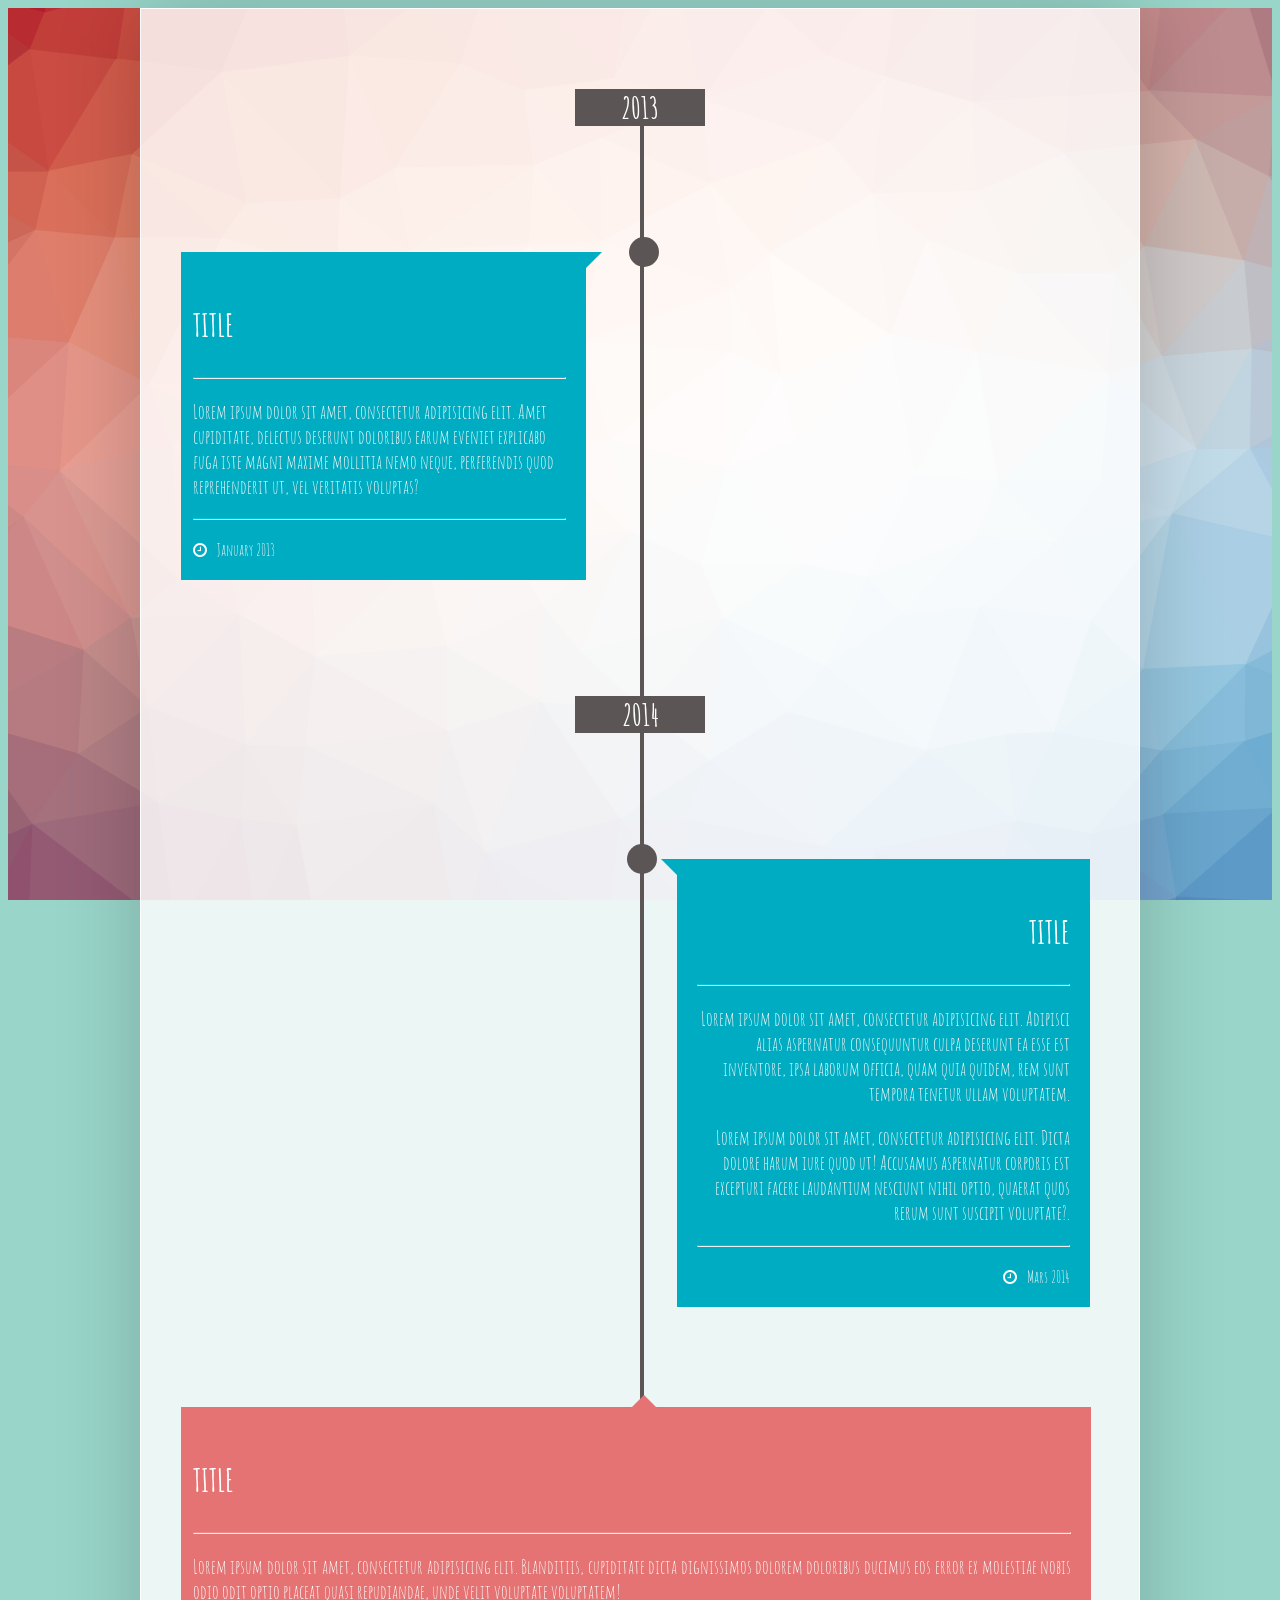
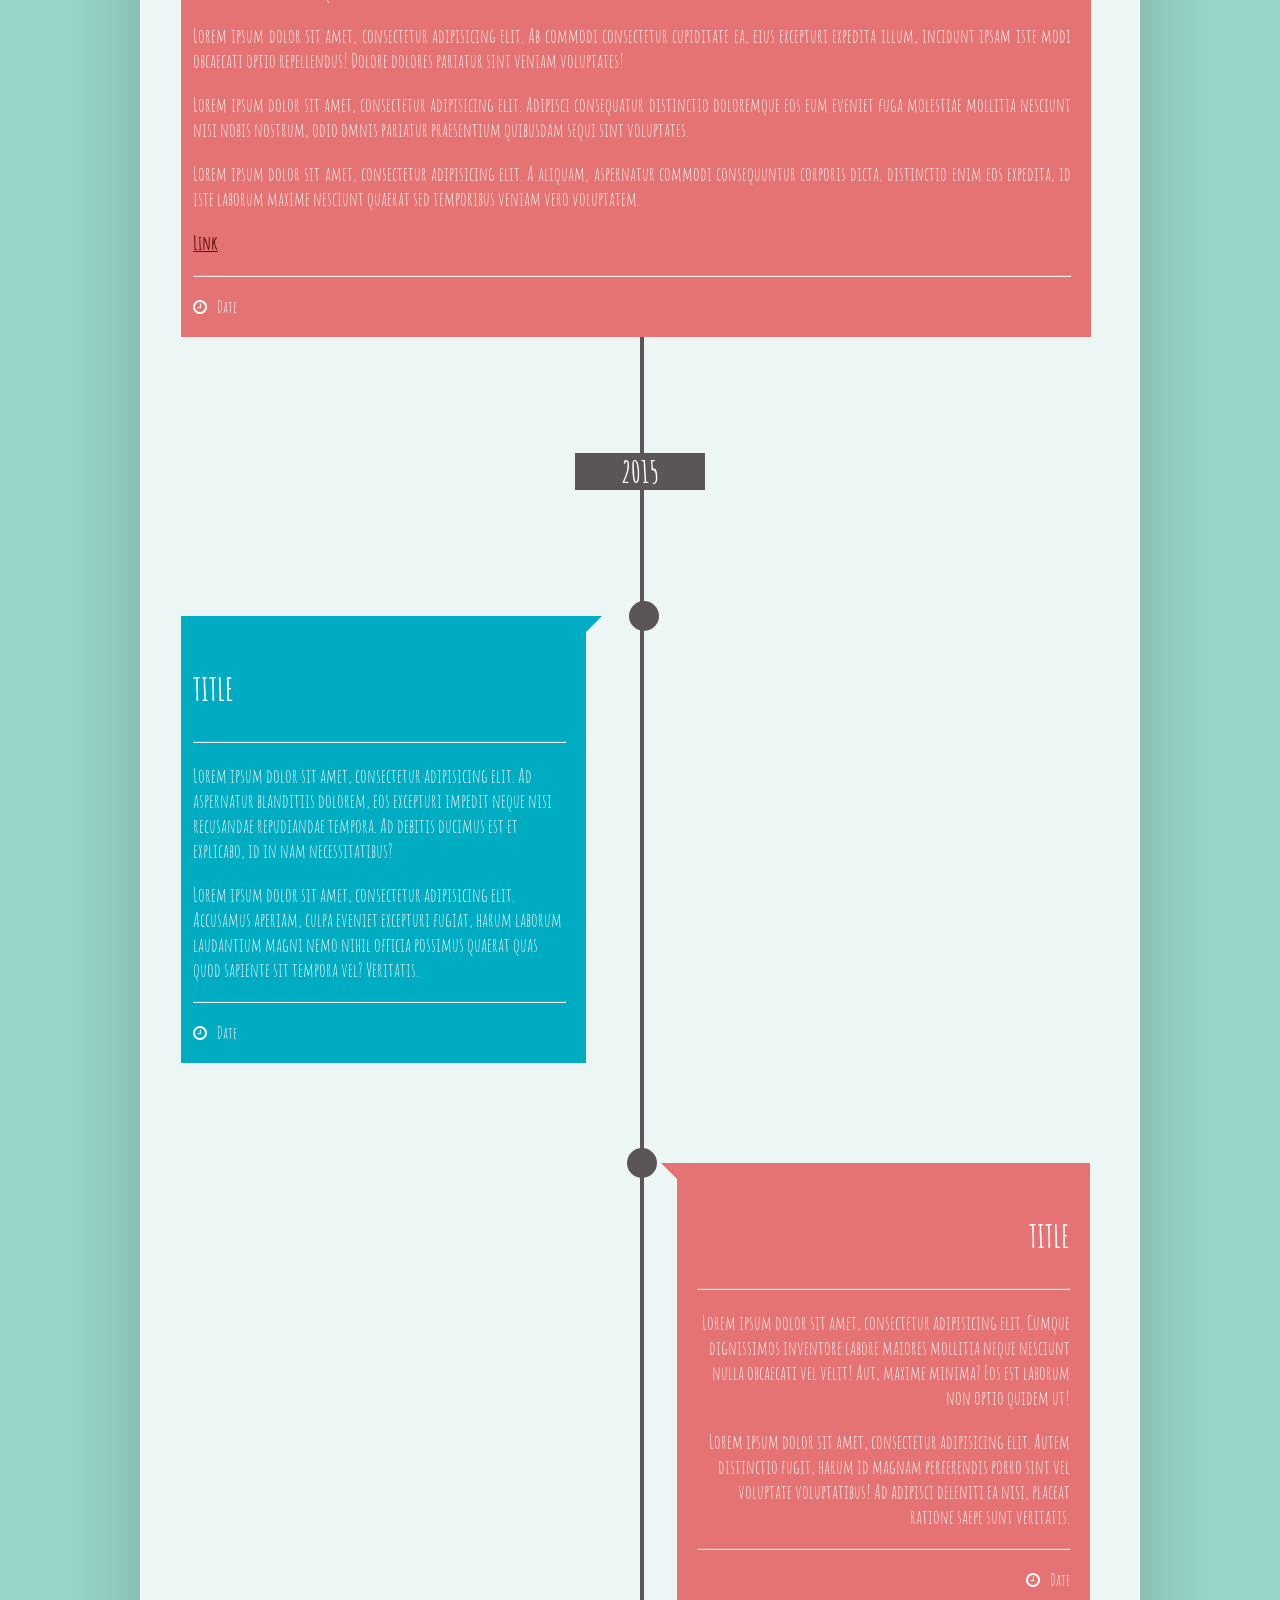
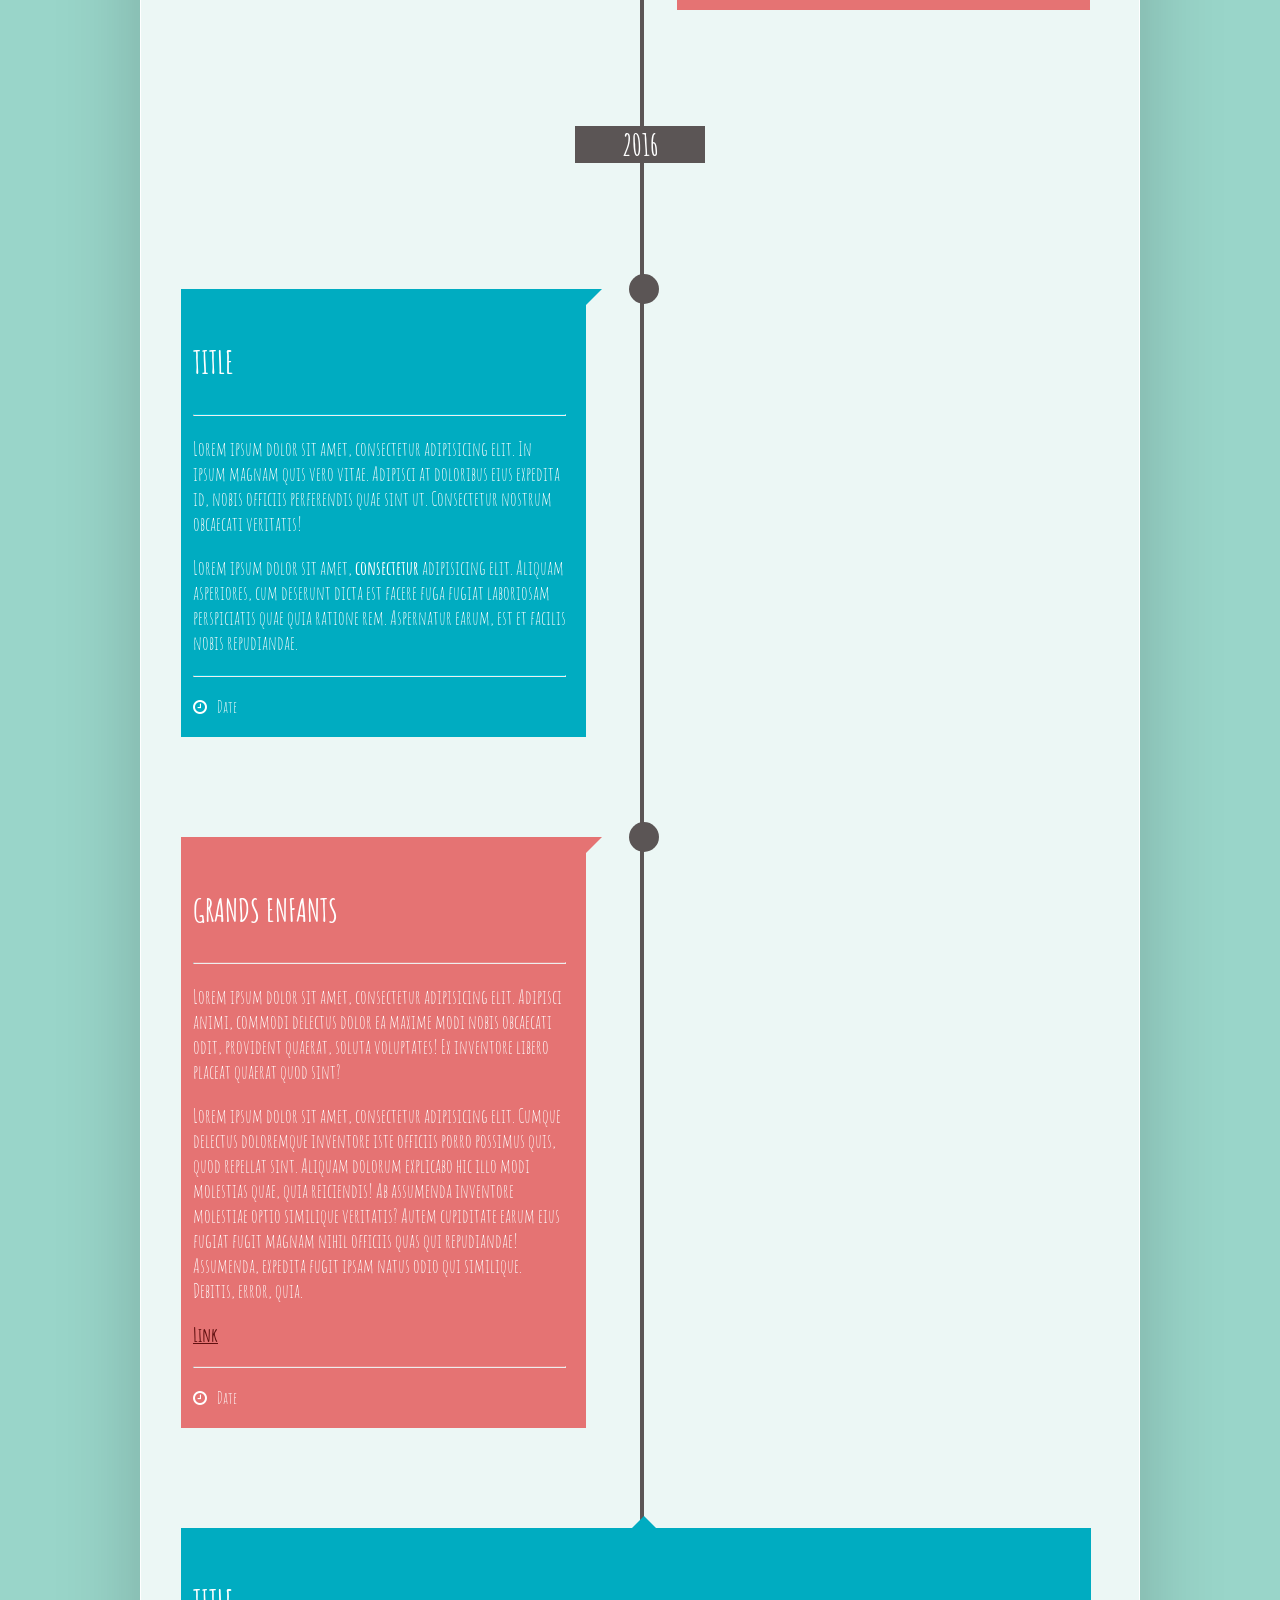
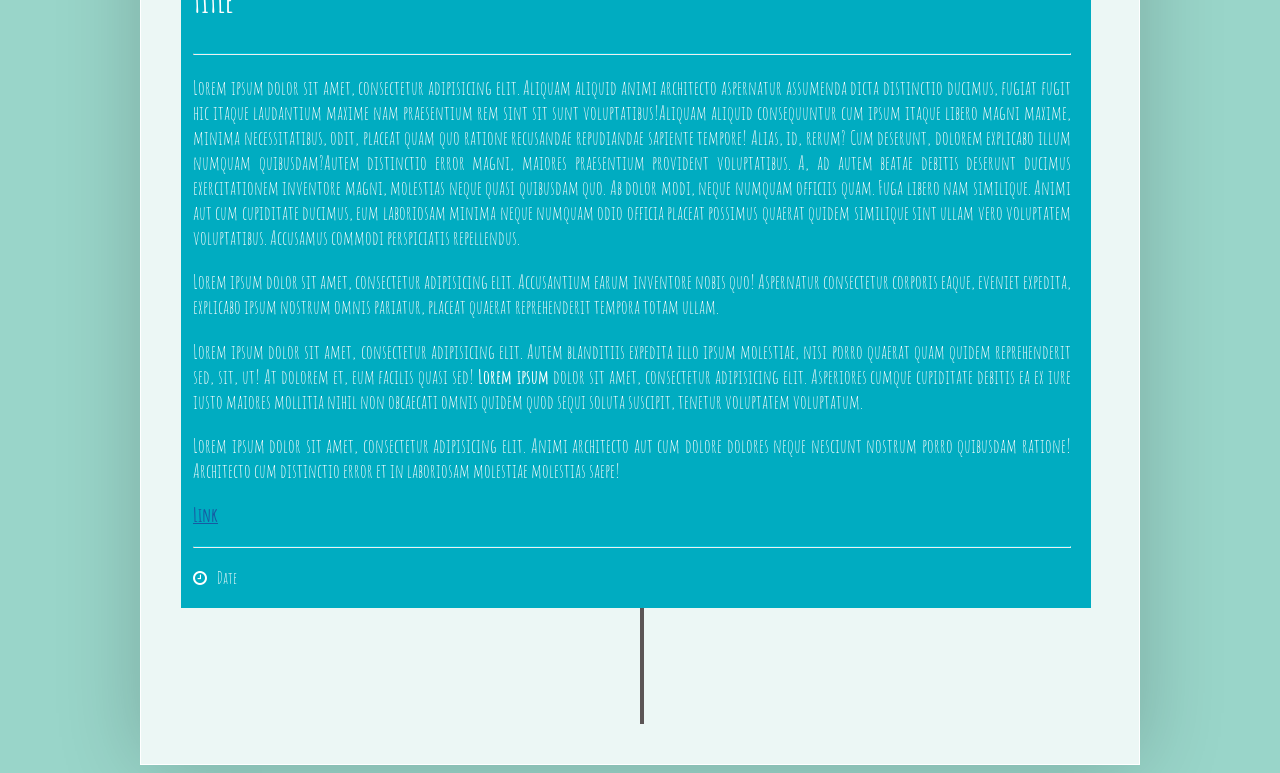
<file: project/timeline/index.html>
<!doctype html>
<html>
<head>
<meta charset="utf-8">
<meta http-equiv="X-UA-Compatible" content="IE=edge,chrome=1">
<meta name="viewport" content="width=device-width, initial-scale=1">
	<title>jQuery Timelify Plugin Demo</title>
	<link href="http://fonts.googleapis.com/css?family=Kristi|Alegreya+Sans:300,800" rel="stylesheet" type="text/css">
	<link rel="stylesheet" href="http://netdna.bootstrapcdn.com/font-awesome/4.6.2/css/font-awesome.min.css">
	<link rel="stylesheet" href="css/style.css">
    <link rel="stylesheet" href="http://cdnjs.cloudflare.com/ajax/libs/animate.css/3.4.0/animate.min.css">
	<link rel="stylesheet" href="css/timelify.css">
</head>
<body>

<div class="container">
	<div class="timeline">
		<h2>2013</h2>
		<ul class="timeline-items">
			<li class="is-hidden timeline-item"> <!-- Normal block, positionned to the left -->
				<h3>Title</h3>
				<hr>
				<p>Lorem ipsum dolor sit amet, consectetur adipisicing elit. Amet cupiditate, delectus deserunt doloribus earum eveniet explicabo fuga iste magni maxime mollitia nemo neque, perferendis quod reprehenderit ut, vel veritatis voluptas?</p>
				<hr>
				<time>January 2013</time>
			</li>
		</ul>
		<h2>2014</h2>
		<ul class="timeline-items">
			<li class="is-hidden timeline-item inverted"> <!-- Normal block, positionned to the right  -->
				<h3>Title</h3>
				<hr>
				<p>Lorem ipsum dolor sit amet, consectetur adipisicing elit. Adipisci alias aspernatur consequuntur culpa deserunt ea esse est inventore, ipsa laborum officia, quam quia quidem, rem sunt tempora tenetur ullam voluptatem.</p>
				<p>Lorem ipsum dolor sit amet, consectetur adipisicing elit. Dicta dolore harum iure quod ut! Accusamus aspernatur corporis est excepturi facere laudantium nesciunt nihil optio, quaerat quos rerum sunt suscipit voluptate?.</p>
				<hr>
				<time>Mars 2014</time>
			</li>
			<li class="is-hidden timeline-item centered"> <!-- Centered block, positionned in the middle -->
				<h3>Title</h3>
				<hr>
				<p>Lorem ipsum dolor sit amet, consectetur adipisicing elit. Blanditiis, cupiditate dicta dignissimos dolorem doloribus ducimus eos error ex molestiae nobis odio odit optio placeat quasi repudiandae, unde velit voluptate voluptatem!
				</p>
				<p>Lorem ipsum dolor sit amet, consectetur adipisicing elit. Ab commodi consectetur cupiditate ea, eius excepturi expedita illum, incidunt ipsam iste modi obcaecati optio repellendus! Dolore dolores pariatur sint veniam voluptates!</p>
				<p>Lorem ipsum dolor sit amet, consectetur adipisicing elit. Adipisci consequatur distinctio doloremque eos eum eveniet fuga molestiae mollitia nesciunt nisi nobis nostrum, odio omnis pariatur praesentium quibusdam sequi sint voluptates.</p>
				<p>Lorem ipsum dolor sit amet, consectetur adipisicing elit. A aliquam, aspernatur commodi consequuntur corporis dicta, distinctio enim eos expedita, id iste laborum maxime nesciunt quaerat sed temporibus veniam vero voluptatem.</p>
				<p><a
						href="http://gamejolt.com/games/slender-the-cursed-forest/30950">Link</a>
				</p>
				<hr>
				<time>Date</time>
			</li>

		</ul>
		<h2>2015</h2>
		<ul class="timeline-items">
			<li class="is-hidden timeline-item">
				<h3>Title</h3>
				<hr>
				<p>Lorem ipsum dolor sit amet, consectetur adipisicing elit. Ad aspernatur blanditiis dolorem, eos excepturi impedit neque nisi recusandae repudiandae tempora. Ad debitis ducimus est et explicabo, id in nam necessitatibus?</p>

				<p><span>Lorem ipsum dolor sit amet, consectetur adipisicing elit. Accusamus aperiam, culpa eveniet excepturi fugiat, harum laborum laudantium magni nemo nihil officia possimus quaerat quas quod sapiente sit tempora vel? Veritatis.</span></p>
				<hr>
				<time>Date</time>
			</li>
			<li class="is-hidden timeline-item inverted">
				<h3>Title</h3>
				<hr>
				<p>Lorem ipsum dolor sit amet, consectetur adipisicing elit. Cumque dignissimos inventore labore maiores mollitia neque nesciunt nulla obcaecati vel velit! Aut, maxime minima? Eos est laborum non optio quidem ut!</p>

				<p>Lorem ipsum dolor sit amet, consectetur adipisicing elit. Autem distinctio fugit, harum id magnam perferendis porro sint vel voluptate voluptatibus! Ad adipisci deleniti ea nisi, placeat ratione saepe sunt veritatis.</p>
				<hr>
				<time>Date</time>
			</li>


		</ul>
		<h2>2016</h2>
		<ul class="timeline-items">
			<li class="is-hidden timeline-item">
				<h3>Title</h3>
				<hr>
				<p>Lorem ipsum dolor sit amet, consectetur adipisicing elit. In ipsum magnam quis vero vitae. Adipisci at doloribus eius expedita id, nobis officiis perferendis quae sint ut. Consectetur nostrum obcaecati veritatis!</p>

				<p>Lorem ipsum dolor sit amet, <strong>consectetur</strong> adipisicing elit. Aliquam asperiores, cum deserunt dicta est facere fuga fugiat laboriosam perspiciatis quae quia ratione rem. Aspernatur earum, est et facilis nobis repudiandae.</p>
				<hr>
				<time>Date</time>
			</li>
			<li class="is-hidden timeline-item">
				<h3>Grands Enfants</h3>
				<hr>
				<p>Lorem ipsum dolor sit amet, consectetur adipisicing elit. Adipisci animi, commodi delectus dolor ea maxime modi nobis obcaecati odit, provident quaerat, soluta voluptates! Ex inventore libero placeat quaerat quod sint?</p>
				<p><span>Lorem ipsum dolor sit amet, consectetur adipisicing elit. Cumque delectus doloremque inventore iste officiis porro possimus quis, quod repellat sint. Aliquam dolorum explicabo hic illo modi molestias quae, quia reiciendis!</span>
					<span>Ab assumenda inventore molestiae optio similique veritatis? Autem cupiditate earum eius fugiat fugit magnam nihil officiis quas qui repudiandae! Assumenda, expedita fugit ipsam natus odio qui similique. Debitis, error, quia.</span></p>
				<p><a href="http://grands-enfants-timeline.herokuapp.com/">Link</a></p>
				<hr>
				<time>Date</time>
			</li>
			<li class="is-hidden timeline-item centered">
				<h3>Title</h3>
				<hr>
				<p><span>Lorem ipsum dolor sit amet, consectetur adipisicing elit. Aliquam aliquid animi architecto aspernatur assumenda dicta distinctio ducimus, fugiat fugit hic itaque laudantium maxime nam praesentium rem sint sit sunt voluptatibus!</span><span>Aliquam aliquid consequuntur cum ipsum itaque libero magni maxime, minima necessitatibus, odit, placeat quam quo ratione recusandae repudiandae sapiente tempore! Alias, id, rerum? Cum deserunt, dolorem explicabo illum numquam quibusdam?</span><span>Autem distinctio error magni, maiores praesentium provident voluptatibus. A, ad autem beatae debitis deserunt ducimus exercitationem inventore magni, molestias neque quasi quibusdam quo. Ab dolor modi, neque numquam officiis quam.</span>
					<span>Fuga libero nam similique. Animi aut cum cupiditate ducimus, eum laboriosam minima neque numquam odio officia placeat possimus quaerat quidem similique sint ullam vero voluptatem voluptatibus. Accusamus commodi perspiciatis repellendus.</span>
				</p>
				<p>Lorem ipsum dolor sit amet, consectetur adipisicing elit. Accusantium earum inventore nobis quo! Aspernatur consectetur corporis eaque, eveniet expedita, explicabo ipsum nostrum omnis pariatur, placeat quaerat reprehenderit tempora totam ullam.</p>
				<p>Lorem ipsum dolor sit amet, consectetur adipisicing elit. Autem blanditiis expedita illo ipsum molestiae, nisi porro quaerat quam quidem reprehenderit sed, sit, ut! At dolorem et, eum facilis quasi sed!
					<strong>Lorem ipsum</strong> dolor sit amet, consectetur adipisicing elit. Asperiores cumque cupiditate debitis ea ex iure iusto maiores mollitia nihil non obcaecati omnis quidem quod sequi soluta suscipit, tenetur voluptatem voluptatum.</p>
				<p>Lorem ipsum dolor sit amet, consectetur adipisicing elit. Animi architecto aut cum dolore dolores neque nesciunt nostrum porro quibusdam ratione! Architecto cum distinctio error et in laboriosam molestiae molestias saepe!</p>
				<p><a href="http://c-vitae.herokuapp.com">Link</a></p>
				<hr>
				<time>Date</time>
			</li>


		</ul>

	</div>
</div>



<script src="http://code.jquery.com/jquery-1.12.4.min.js"></script>
<script src="js/jquery.timelify.js"></script>
<script>
	$('.timeline').timelify({
			animLeft: "fadeInLeft",
		animCenter: "fadeInUp",
		animRight: "fadeInRight",
		animSpeed: 600,
		offset: 150
	});
</script>
<script type="text/javascript">

  var _gaq = _gaq || [];
  _gaq.push(['_setAccount', 'UA-36251023-1']);
  _gaq.push(['_setDomainName', 'jqueryscript.net']);
  _gaq.push(['_trackPageview']);

  (function() {
    var ga = document.createElement('script'); ga.type = 'text/javascript'; ga.async = true;
    ga.src = ('https:' == document.location.protocol ? 'https://ssl' : 'http://www') + '.google-analytics.com/ga.js';
    var s = document.getElementsByTagName('script')[0]; s.parentNode.insertBefore(ga, s);
  })();

</script>
</body>
</html>
</file>
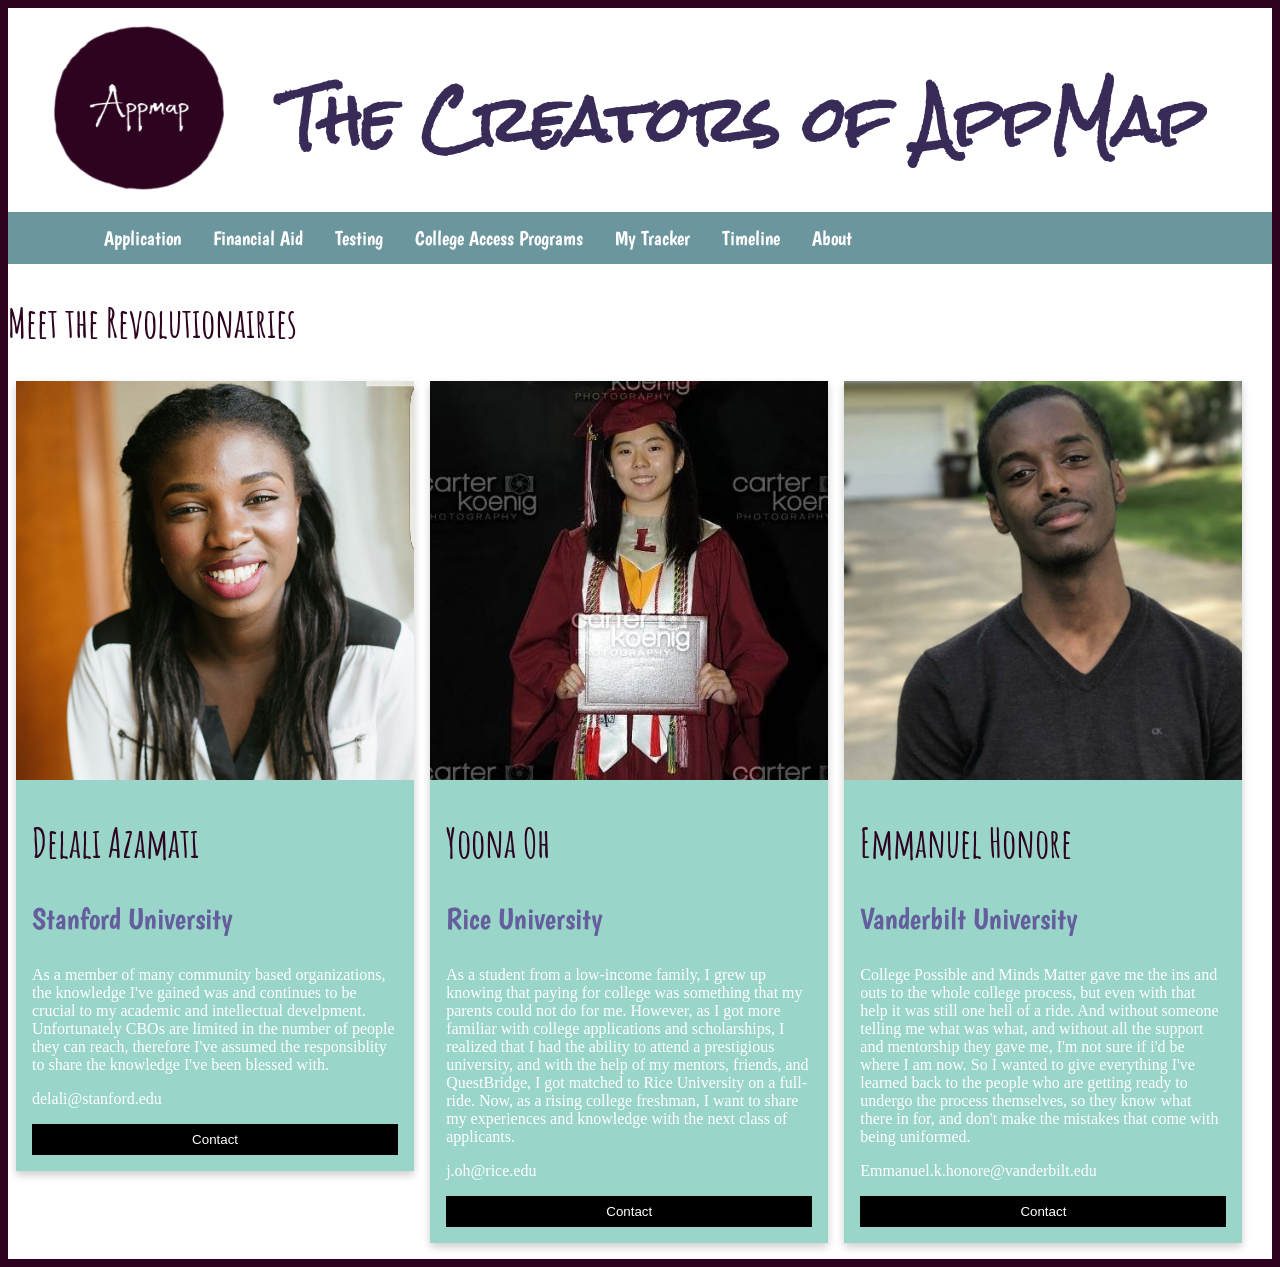
<file: project/templates/about.html>
<!DOCTYPE html>

<html>

<head>
  <title>App Map</title>
  <link rel="stylesheet" href="../resources/about.css">
  <!-- take out ../ when commiting or putting on appengine -->
  <style>
  @import url('https://fonts.googleapis.com/css?family=Amatic+SC');
  </style>
  <link href="https://fonts.googleapis.com/css?family=Rock+Salt" rel="stylesheet">
  <style>
  @import url('https://fonts.googleapis.com/css?family=Boogaloo');
  </style>
</head>

<body>

  <div class="header">
    <a href="/"><img src="../resources/pics/loginlogo.png"/ height='200' width='275'></a><h1>The Creators of AppMap</h1>
  </div>
  <ul>
    <li id='qkfix'>________</li>
    <li><a href="/application">Application</a></li>
    <li><a href="/finaid">Financial Aid</a></li>
    <li><a href="/testing">Testing</a></li>
    <li><a href="/programs">College Access Programs</a></li>
    <li><a href="/track">My Tracker</a></li>
    <li><a href="/timeline/timeline.html">Timeline</a></li>
    <li><a href="/about">About</a></li>
  </ul>
  <div class="revs">
    <h2>Meet the Revolutionairies</h2>
  </div>


<div class="row">
  <div class="column">
    <div class="card">
      <img src="../resources/pics/IMG_-vo8n0s.jpg" alt="Delali" style="width:100%">
      <!-- take out ../ when commiting or putting on appengine -->
      <div class="container">
        <h2>Delali Azamati</h2>
        <p class="title">Stanford University</p>
        <p>As a member of many community based organizations, the knowledge I've gained
        was and continues to be crucial to my academic and intellectual develpment. Unfortunately
        CBOs are limited in the number of people they can reach, therefore I've assumed the
        responsiblity to share the knowledge I've been blessed with.</p>
        <p>delali@stanford.edu</p>
        <p><button class="button">Contact</button></p>
      </div>
    </div>
  </div>

  <div class="column">
    <div class="card">
      <img src="../resources/pics/18881722_1298573053583749_8344150541272348502_n.jpg" alt="Yoona" style="width:100%">
      <div class="container">
        <h2>Yoona Oh</h2>
        <p class="title">Rice University</p>
        <p>As a student from a low-income family, I grew up knowing that paying for college was something that my parents could not do for me. However, as I got more familiar with college applications and scholarships, I realized that I had the ability to attend a prestigious university, and with the help of my mentors, friends, and QuestBridge, I got matched to Rice University on a full-ride. Now, as a rising college freshman, I want to share my experiences and knowledge with the next class of applicants.
        </p>
        <p>j.oh@rice.edu</p>
        <p><button class="button">Contact</button></p>
      </div>
    </div>
  </div>

  <div class="column">
    <div class="card">
      <img src="../resources/pics/profile pic.jpg" alt="Emmanuel" style="width:100%">
      <div class="container">
        <h2>Emmanuel Honore</h2>
        <p class="title">Vanderbilt University</p>
        <p>College Possible and Minds Matter gave me the ins and outs to the whole college process, but even with that help it was still one hell of a ride. And without someone telling me what was what, and without all the support and mentorship they gave me, I'm not sure if i'd be where I am now.
          So I wanted to give everything I've learned back to the people who are getting ready to undergo the process themselves, so they know what there in for, and don't make the mistakes that come with being uniformed. </p>
        <p>Emmanuel.k.honore@vanderbilt.edu</p>
        <p><button class="button">Contact</button></p>
      </div>
    </div>
  </div>
</div>


</body>

</html>
</file>
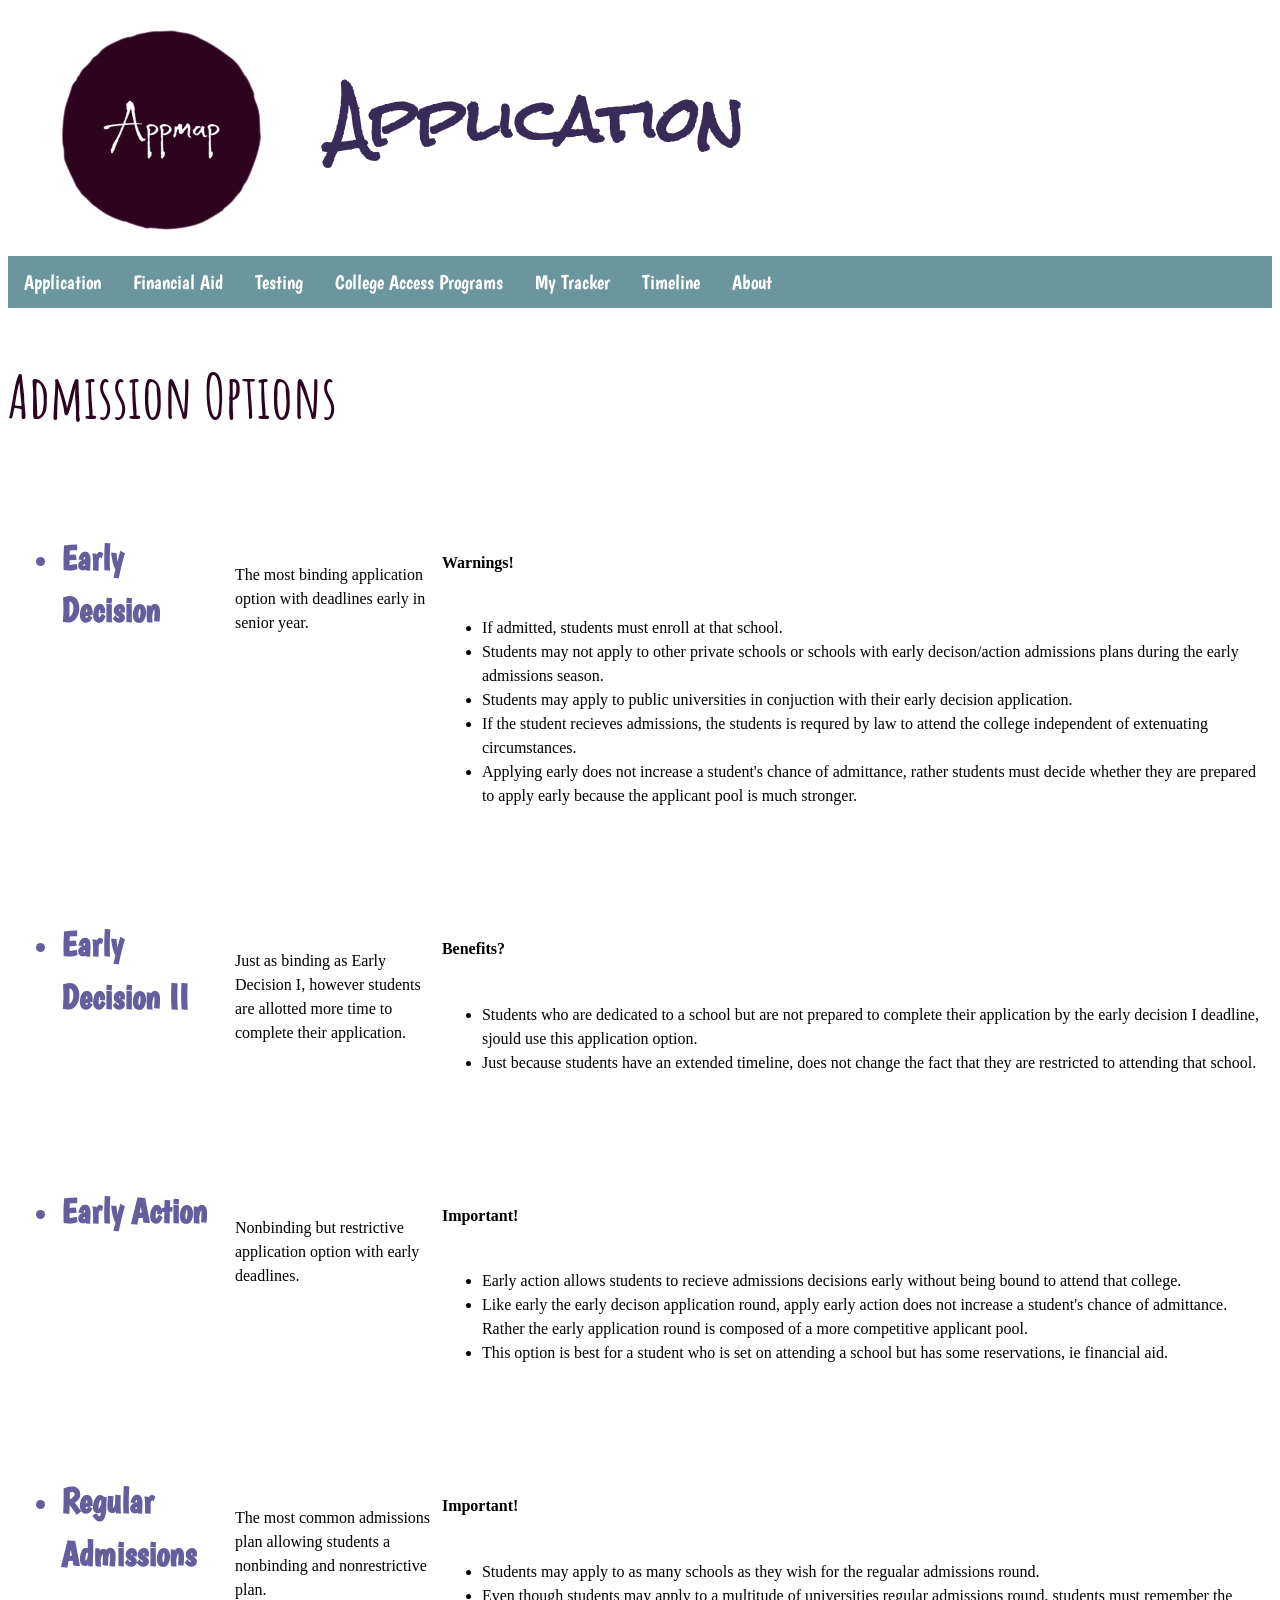
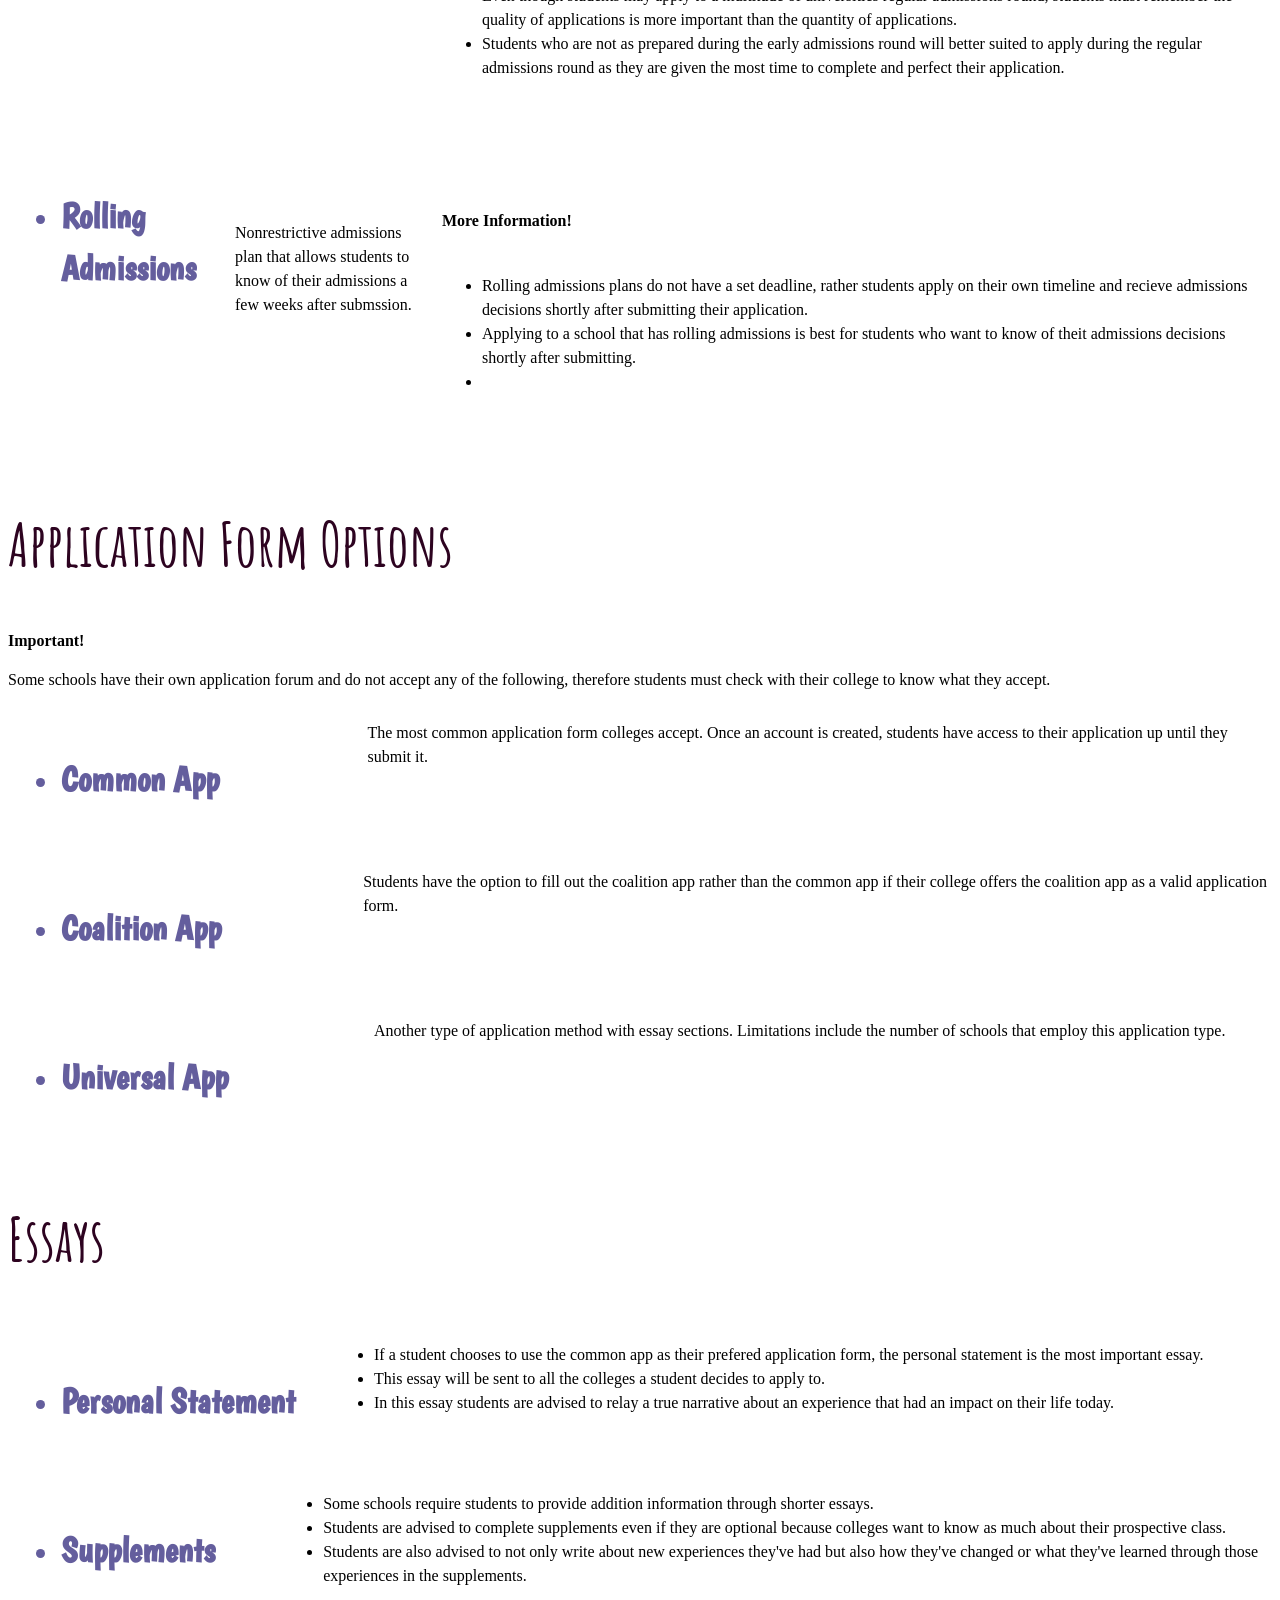
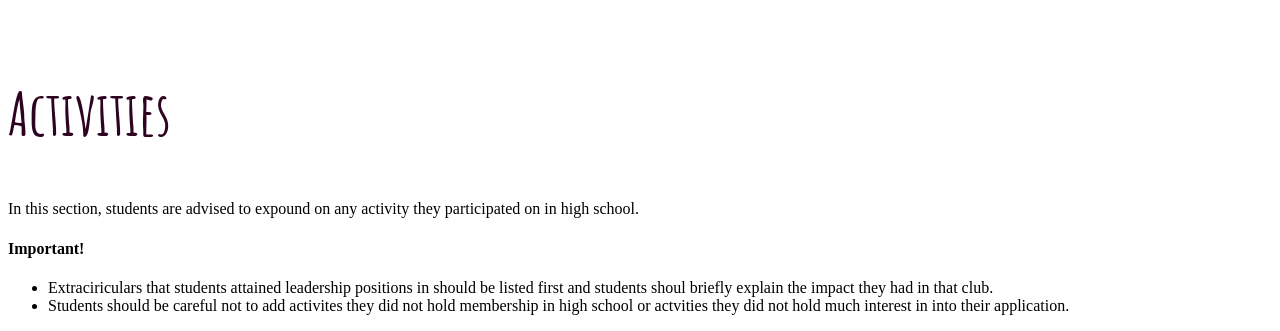
<file: project/templates/application.html>
<!DOCTYPE html>
<head>
  <title>App Map</title>
  <link rel="stylesheet" href="../resources/application.css">
  <!-- take out ../ when commiting or putting on appengine -->
  <style>
  @import url('https://fonts.googleapis.com/css?family=Amatic+SC');
  </style>
  <link href="https://fonts.googleapis.com/css?family=Rock+Salt" rel="stylesheet">
  <style>
  @import url('https://fonts.googleapis.com/css?family=Boogaloo');
  </style>
</head>

<body>
  <div class="header">
    <a href="/"><img src="../resources/pics/loginlogo.png"/></a><h1>Application</h1>
  </div>
  <div class="navbar">
    <ol>
      <div class="next">
        <li><a href="/application">Application</a></li>
        <li><a href="/finaid">Financial Aid</a></li>
        <li><a href="/testing">Testing</a></li>
        <li><a href="/programs">College Access Programs</a></li>
        <li><a href="/track">My Tracker</a></li>
        <li><a href="../timeline/timeline.html">Timeline</a></li>
        <li><a href="/about">About</a></li>
      </div>
    </div>
  </ul>


    <div class="revs">
      <h2>Admission Options</h2>
    </div>

    <div class="together">

    <div class="sechead">
    <ul>
      <li><h3>Early Decision</h3></li>
    </div>

    <div class="description">
      <p>The most binding application option with deadlines early in senior year. </p>
    </div>

      <table style="width:100%">
        <tr>
          <th><h4>Warnings!</h4></th>
        </tr>
        <tr>
          <td><ul>
            <li>If admitted, students must enroll at that school.</li>
            <li>Students may not apply to other private schools or schools with
              early decison/action admissions plans during the early admissions season.</li>
            <li>Students may apply to public universities in conjuction with their early
              decision application.</li>
            <li>If the student recieves admissions, the students is requred by law to attend
              the college independent of extenuating circumstances.</li>
            <li>Applying early does not increase a student's chance of admittance, rather students
              must decide whether they are prepared to apply early because the applicant pool is much
              stronger.</li>
            </ul></td>
        </tr>
      </table>
    </div>

      <div class="together">
      <div class="sechead">
        <ul>
          <li><h3>Early Decision II</h3></li>
        </ul>
      </div>

      <div class="description">
          <p>Just as binding as Early Decision I, however students are allotted more time to complete their
             application.</p>
      </div>

        <table style="width:100%">
          <tr>
            <th><h4>Benefits?</h4></th>
          </tr>
          <tr>
            <td><ul>
              <li>Students who are dedicated to a school but are not prepared to complete their application
                 by the early decision I deadline, sjould use this application option.</li>
              <li>Just because students have an extended timeline, does not change the fact that they are
                restricted to attending that school.</li>
            </ul></td>
          </tr>
        </table>

      </div>

      <div class="together">
      <div class="sechead">
        <ul>
          <li><h3>Early Action</h3></li>
        </ul>
      </div>

      <div class="description">
        <p>Nonbinding but restrictive application option with early deadlines.</p>
      </div>

        <table style="width:100%">
          <tr>
            <th><h4>Important!</h4></th>
          </tr>
          <tr>
            <td><ul>
              <li>Early action allows students to recieve admissions decisions early without
                being bound to attend that college.</li>
              <li>Like early the early decison application round, apply early action does not
                increase a student's chance of admittance. Rather the early application round
                is composed of a more competitive applicant pool.</li>
              <li>This option is best for a student who is set on attending a school but has some
                reservations, ie financial aid.</li>

              </ul></td>
          </tr>
          </table>



          </div>

      <div class="together">
      <div class="sechead">
        <ul>
          <li><h3>Regular Admissions</h3></li>
        </ul>
      </div>

      <div class="description">
        <p>The most common admissions plan allowing students a nonbinding and nonrestrictive plan.</p>
      </div>

        <table style="width:100%">
          <tr>
            <th><h4>Important!</h4></th>
          </tr>
          <tr>
            <td><ul>
              <li>Students may apply to as many schools as they wish for the regualar admissions round.</li>
              <li>Even though students may apply to a multitude of universities regular admissions round,
                students must remember the quality of applications is more important than the quantity of
                applications.</li>
              <li>Students who are not as prepared during the early admissions round will better suited to apply
                during the regular admissions round as they are given the most time to complete and perfect their
                application.</li>
            </ul></td>
          </tr>
        </table>
      </div>

      <div class="together">
      <div class="sechead">
        <ul>
          <li><h3>Rolling Admissions</h3></li>
        </ul>
      </div>

      <div class="description">
        <p>Nonrestrictive admissions plan that allows students to know of their admissions a few weeks after submssion.</p>
      </div>
        <table style="width:100%">
          <tr>
            <th><h4>More Information!</h4></th>
          </tr>
          <tr>
            <td><ul>
              <li>Rolling admissions plans do not have a set deadline, rather students apply on their own timeline
                and recieve admissions decisions shortly after submitting their application.</li>
                <li>Applying to a school that has rolling admissions is best for students who want to know of theit
                  admissions decisions shortly after submitting.</li>
                <li></li>
              </ul>

            </ul></td>
          </tr>
        </table>


        </div>


    <div class="revs">
      <h2>Application Form Options</h2>
    </div>
      <h4>Important!</h4>

        <p>
          Some schools have their own application forum and do not accept
          any of the following, therefore students must check with their
          college to know what they accept.
        </p>

    <ul>

      <div class="together">
      <div class="sechead">
        <li><h3>Common App</h3></li>
      </div>


        <p>
          The most common application form colleges accept. Once an account is created,
          students have access to their application up until they submit it.</p>
      </div>

      <div class="together">
      <div class="sechead">
        <li><h3>Coalition App</h3></li>
      </div>

        <p>
          Students have the option to fill out the coalition app rather
          than the common app if their college offers the coalition app
          as a valid application form.</p>
      </div>

      <div class="together">
      <div class="sechead">
        <li><h3>Universal App</h3></li>
      </div>

        <p>Another type of application method with essay sections. Limitations include the number
        of schools that employ this application type.</p>
      </div>

    </ul>


    <div class="revs">
      <h2>Essays</h2>
    </div>

    <div class="together">
    <div class="sechead">
      <ul>
        <li><h3>Personal Statement</h3></li>
      </div>
      <ul>
          <li>If a student chooses to use the common app as their prefered application form,
            the personal statement is the most important essay.</li>
          <li>This essay will be sent to all the colleges a student decides to apply to.</li>
          <li>In this essay students are advised to relay a true narrative about an experience that
            had an impact on their life today.</li>
        </ul>
      </div>


      <div class="together">
      <div class="sechead">
        <ul>
          <li><h3>Supplements</h3></li>
        </ul>
      </div>
      <ul>
        <li>Some schools require students to provide addition information through shorter essays.</li>
        <li>Students are advised to complete supplements even if they are optional because colleges want
          to know as much about their prospective class.</li>
        <li>Students are also advised to not only write about new experiences they've had but also
          how they've changed or what they've learned through those experiences in the supplements.</li>
      </ul>
    </ul>
  </div>


    <div class="revs">
      <h2>Activities</h2>
    </div>
      <p>In this section, students are advised to expound on any activity they participated on
        in high school.</p>

        <h4>Important!</h4>
          <ul>
            <li>Extraciriculars that students attained leadership positions in should be listed first
              and students shoul briefly explain the impact they had in that club.</li>
            <li>Students should be careful not to add activites they did not hold membership in high school
              or actvities they did not hold much interest in into their application.</li>
          </ul>



</body>
</file>
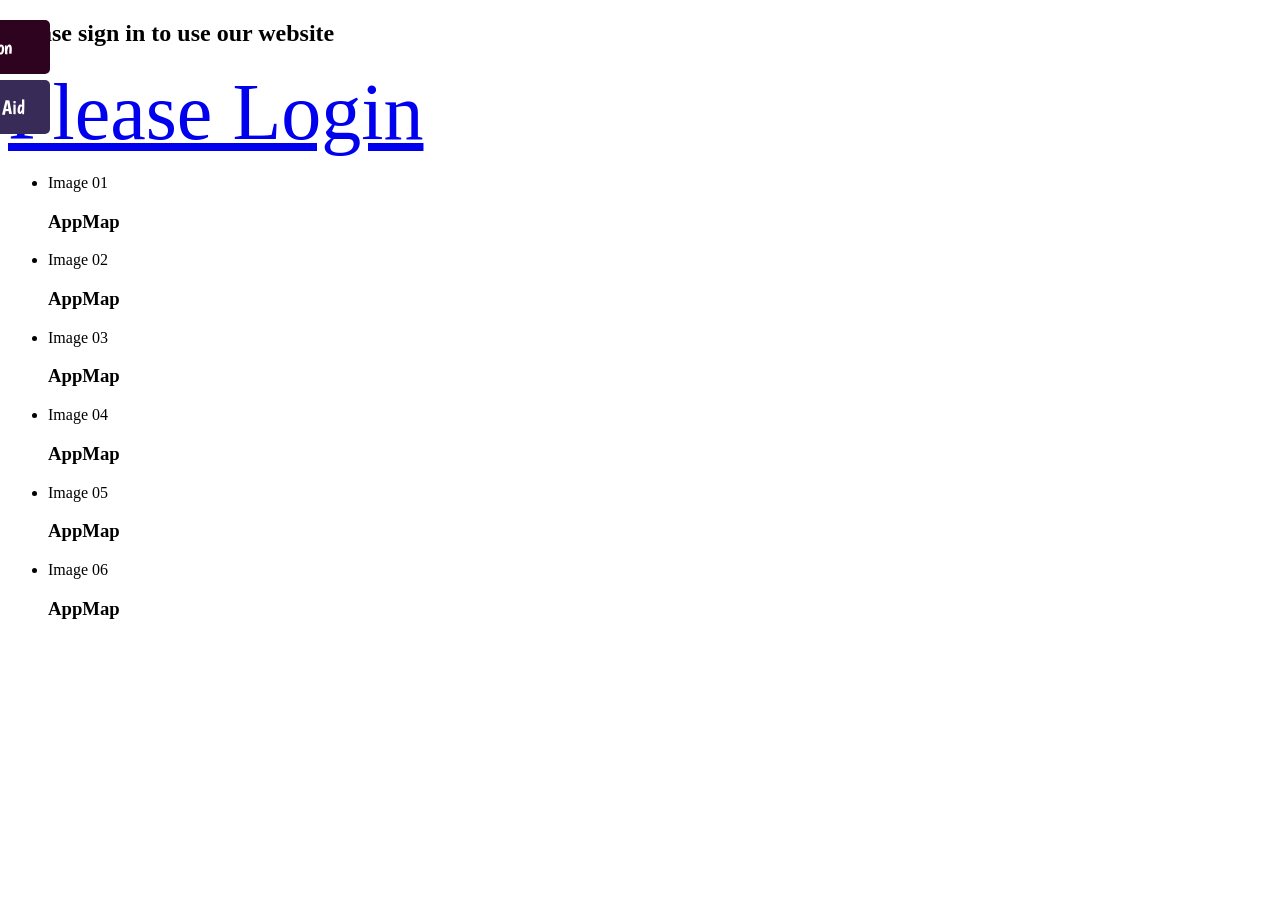
<file: project/templates/login.html>
<!DOCTYPE html>
<html>
<head>
  <title>App Map</title>
</head>
<body>
<h2>Please sign in to use our website</h2>

</body>

</html> 
<head>
  <link rel="stylesheet" href="../resources/login.css">
  <style>
  @import url('https://fonts.googleapis.com/css?family=Amatic+SC');
  </style>
  <link href="https://fonts.googleapis.com/css?family=Rock+Salt" rel="stylesheet">
  <style>
  @import url('https://fonts.googleapis.com/css?family=Boogaloo');
  </style>
  <title>Login</title>
</head>

<body>

  <div class="linklogin">
  <a href="file:///Users/demouser/Desktop/appmap/project/templates/about.html">Please Login</a>
  </div>


<ul class="cb-slideshow">
	<li>
		<span>Image 01</span>
		<div>
			<h3>AppMap</h3>
		</div>
	</li>
	<li><span>Image 02</span>
  <div>
    <h3>AppMap</h3>
  </div></li>
	<li><span>Image 03</span>
  <div>
    <h3>AppMap</h3>
  </div></li>
  <li>
		<span>Image 04</span>
		<div>
			<h3>AppMap</h3>
		</div>
	</li><li>
		<span>Image 05</span>
		<div>
			<h3>AppMap</h3>
		</div>
	</li><li>
		<span>Image 06</span>
		<div>
			<h3>AppMap</h3>
		</div>
	</li>
</ul>



</body>

<div id="mySidenav" class="sidenav">
  <a href="/application" id="application">Application</a>
  <a href="/finaid" id="finaid">Financial Aid</a>
  <a href="/testing" id="testing">Testing</a>
  <a href="/programs" id="programs">College Access Programs</a>
  <a href="tracker" id="tracker">My Tracker</a>
  <a href="/timeline" id="timeline">Timeline</a>
  <a href="/about" id="about">About</a>
</div>
</html>
</file>
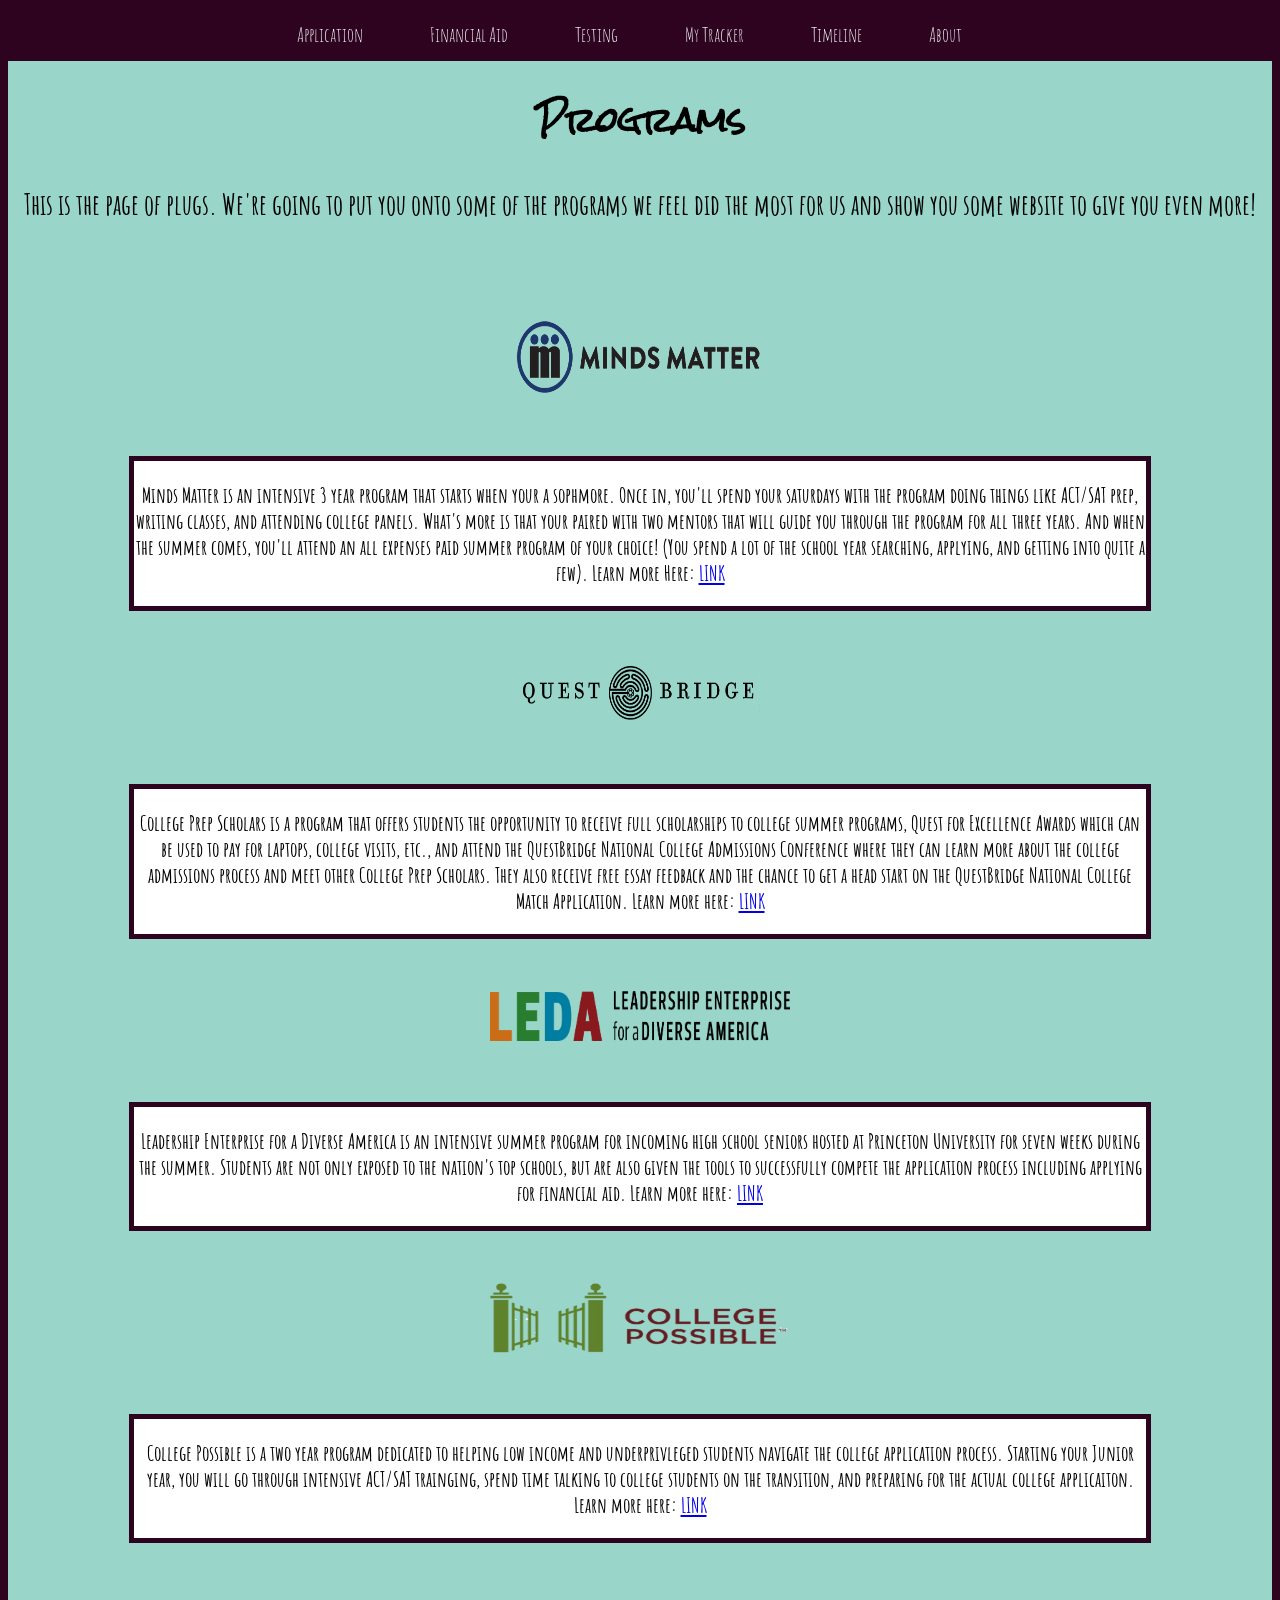
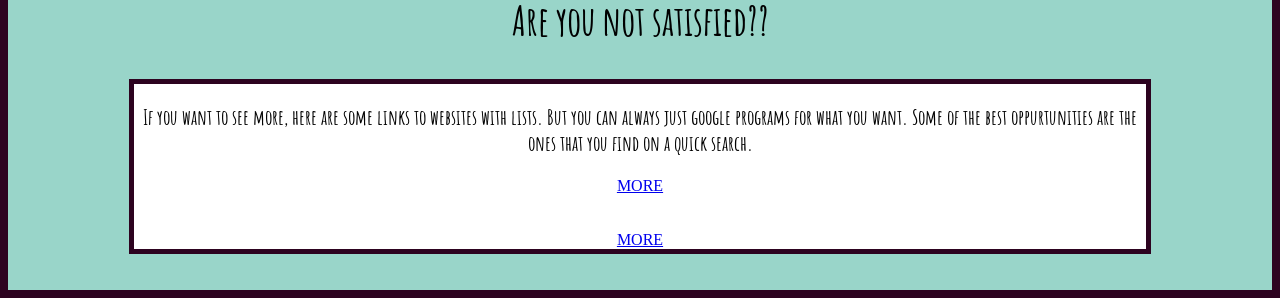
<file: project/templates/programs.html>
<!DOCTYPE html>
<html>
  <head>
    <link rel="stylesheet" href="../resources/programs.css">
    <title>App Map</title>
  </head>
  <body>


<div>
  <ul>
    <li id='ducktape'>_______________________________________</li>
    <li><a href="/application">Application</a></li>
    <li id='ducktape'>-------</li>
    <li><a href="/finaid">Financial Aid</a></li>
    <li id='ducktape'>-------</li>
    <li><a href="/testing">Testing</a></li>
    <li id='ducktape'>-------</li>
    <li><a href="/track">My Tracker</a></li>
    <li id='ducktape'>-------</li>
    <li><a href="/timeline/timeline.html">Timeline</a></li>
    <li id='ducktape'>-------</li>
    <li><a href="/about">About</a></li>
  </ul>
</div>

    <h1>Programs</h1>
    <p class='intro'>This is the page of plugs. We're going to put you onto some of the programs we feel did the most for us
      and show you some website to give you even more!</p>
<br>
<br>
<h2><span><img src="../resources/pics/mindsmatter.png" height="75"; width="250"></span></h2>
<br>


<div id='program'>
  <p>
    Minds Matter is an intensive 3 year program that starts when your a sophmore. Once in, you'll spend your saturdays with the program doing things like ACT/SAT prep, writing classes, and attending college panels. What's more is that your paired with
    two mentors that will guide you through the program for all three years. And when the summer comes, you'll attend an all expenses paid summer program of your choice! (You spend a lot of the school year searching, applying, and getting into quite a few). Learn more Here: <a href='https://www.mindsmatter.org/'>LINK</a>
  </p>
</div>


<br>
<h2><span><img src="../resources/pics/questbridge.png" height="60"; width="240"></span></h2>
<br>
<div id='program'>
<p>
  College Prep Scholars is a program that offers students the opportunity to receive full scholarships to college summer programs, Quest for Excellence Awards which can be used to pay for laptops, college visits, etc., and attend the QuestBridge National
  College Admissions Conference where they can learn more about the college admissions process and meet other College Prep Scholars. They also receive free essay feedback and the chance to get a head start on the QuestBridge National College Match Application. Learn more here: <a href='https://www.questbridge.org/high-school-students/college-prep-scholars'>LINK</a>
</p>
</div>
<br>
<h2><span><img src="../resources/pics/ledascholars.png" height="50"; width="300"></span></h2>
<br>
<div id='program'>
<p>
  Leadership Enterprise for a Diverse America is an intensive summer program for incoming high school seniors hosted at Princeton University for seven weeks during the summer. Students are not  only exposed to the nation's top schools,
  but are also given the tools to successfully compete the application process including applying for financial aid. Learn more here: <a href='http://ledascholars.org/'>LINK</a>
</p>
</div>
<br>
<h2><span><img src="../resources/pics/cp.png" height="70"; width="300"></span></h2>
<br>
<div id='program'>
<p>
  College Possible is a two year program dedicated to helping low income and underprivleged students navigate the college application process. Starting your Junior year, you will go through intensive ACT/SAT trainging, spend time talking
  to college students on the transition, and preparing for the actual college applicaiton. Learn more here: <a href='http://www.collegepossible.org/'>LINK</a>
</p>
</div>

<br>

<h2> Are you not satisfied?? </h2>
<div id='program'>
  <p>If you want to see more, here are some links to websites with lists. But you can always just google programs for what you want. Some of the best oppurtunities are the ones that you find on a quick search.</p>
<a href='https://www.iacac.org/summer-programs/'>MORE</a>
<br>
<br>
<br>
<a href='http://www.collegexpress.com/lists/list/top-summer-pre-college-programs/1761/'>MORE</a>
</div>
<br>
<br>
  </body>
</html>
</file>
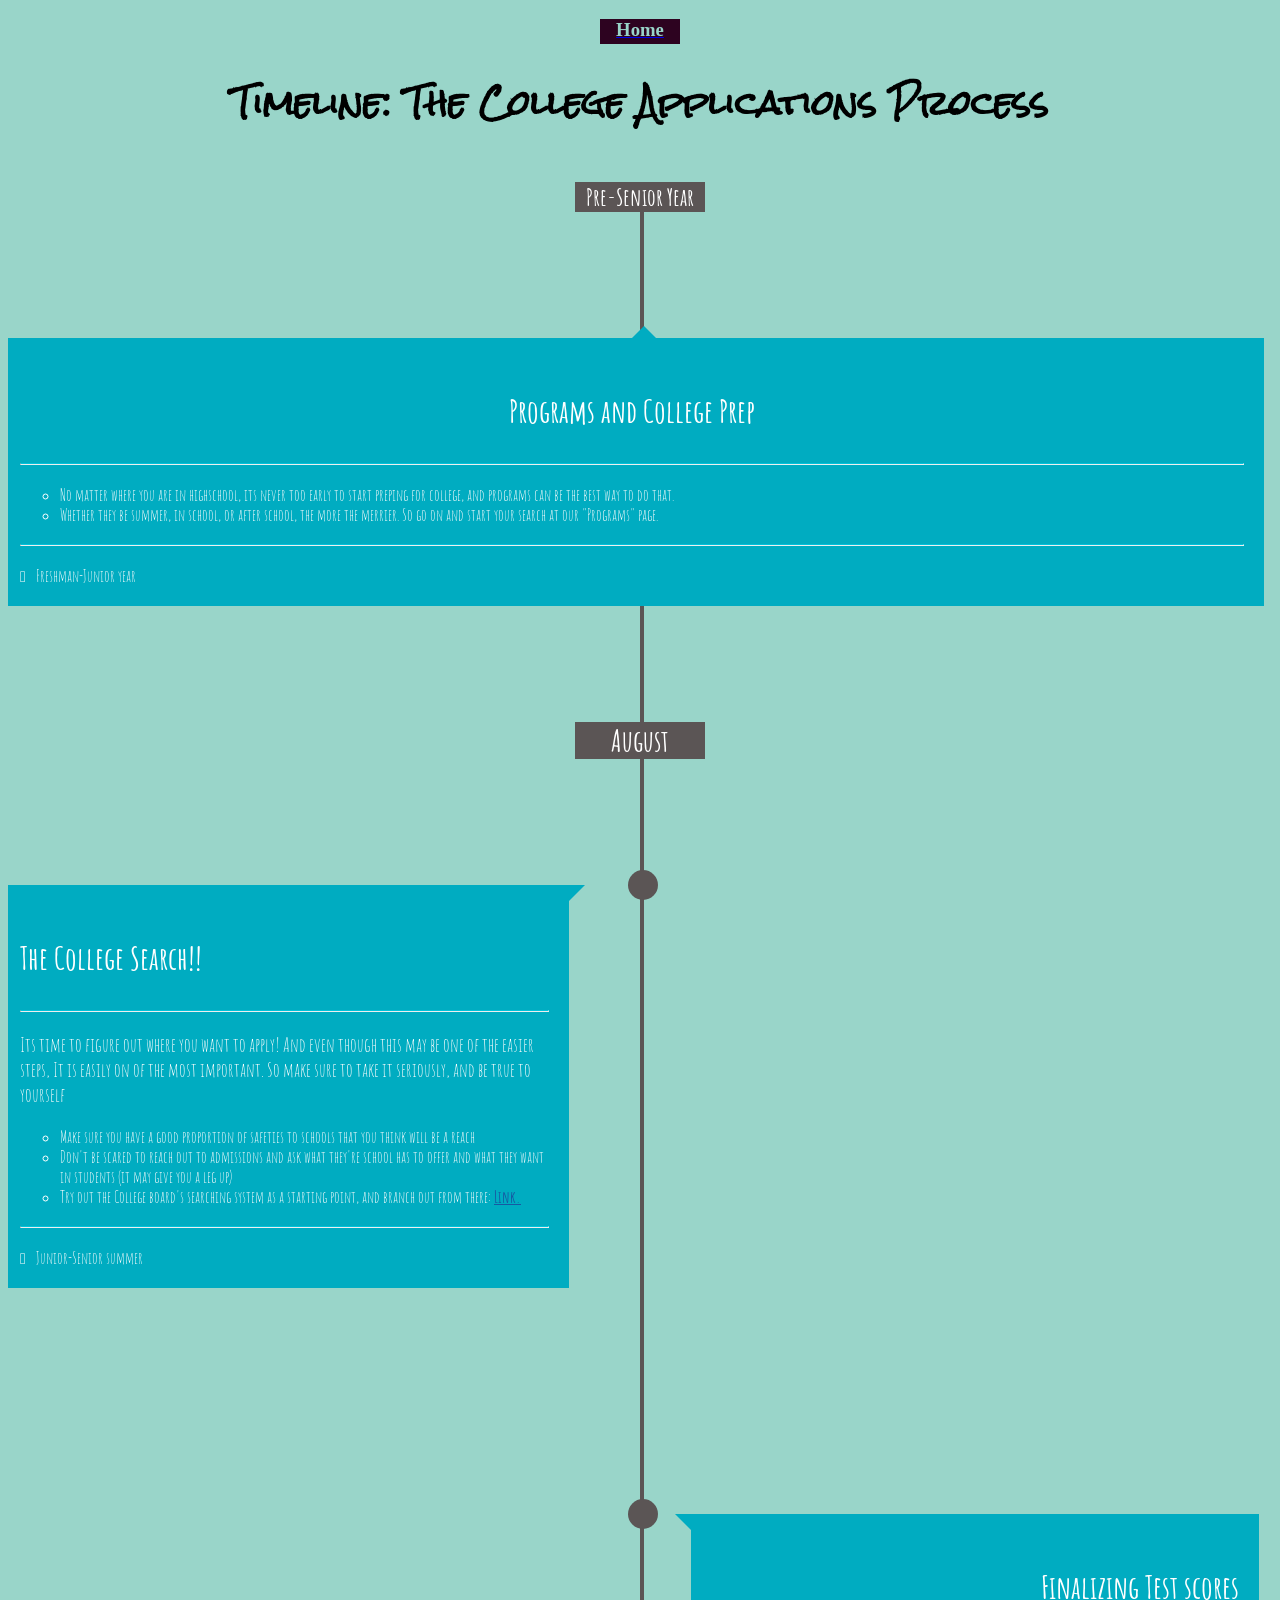
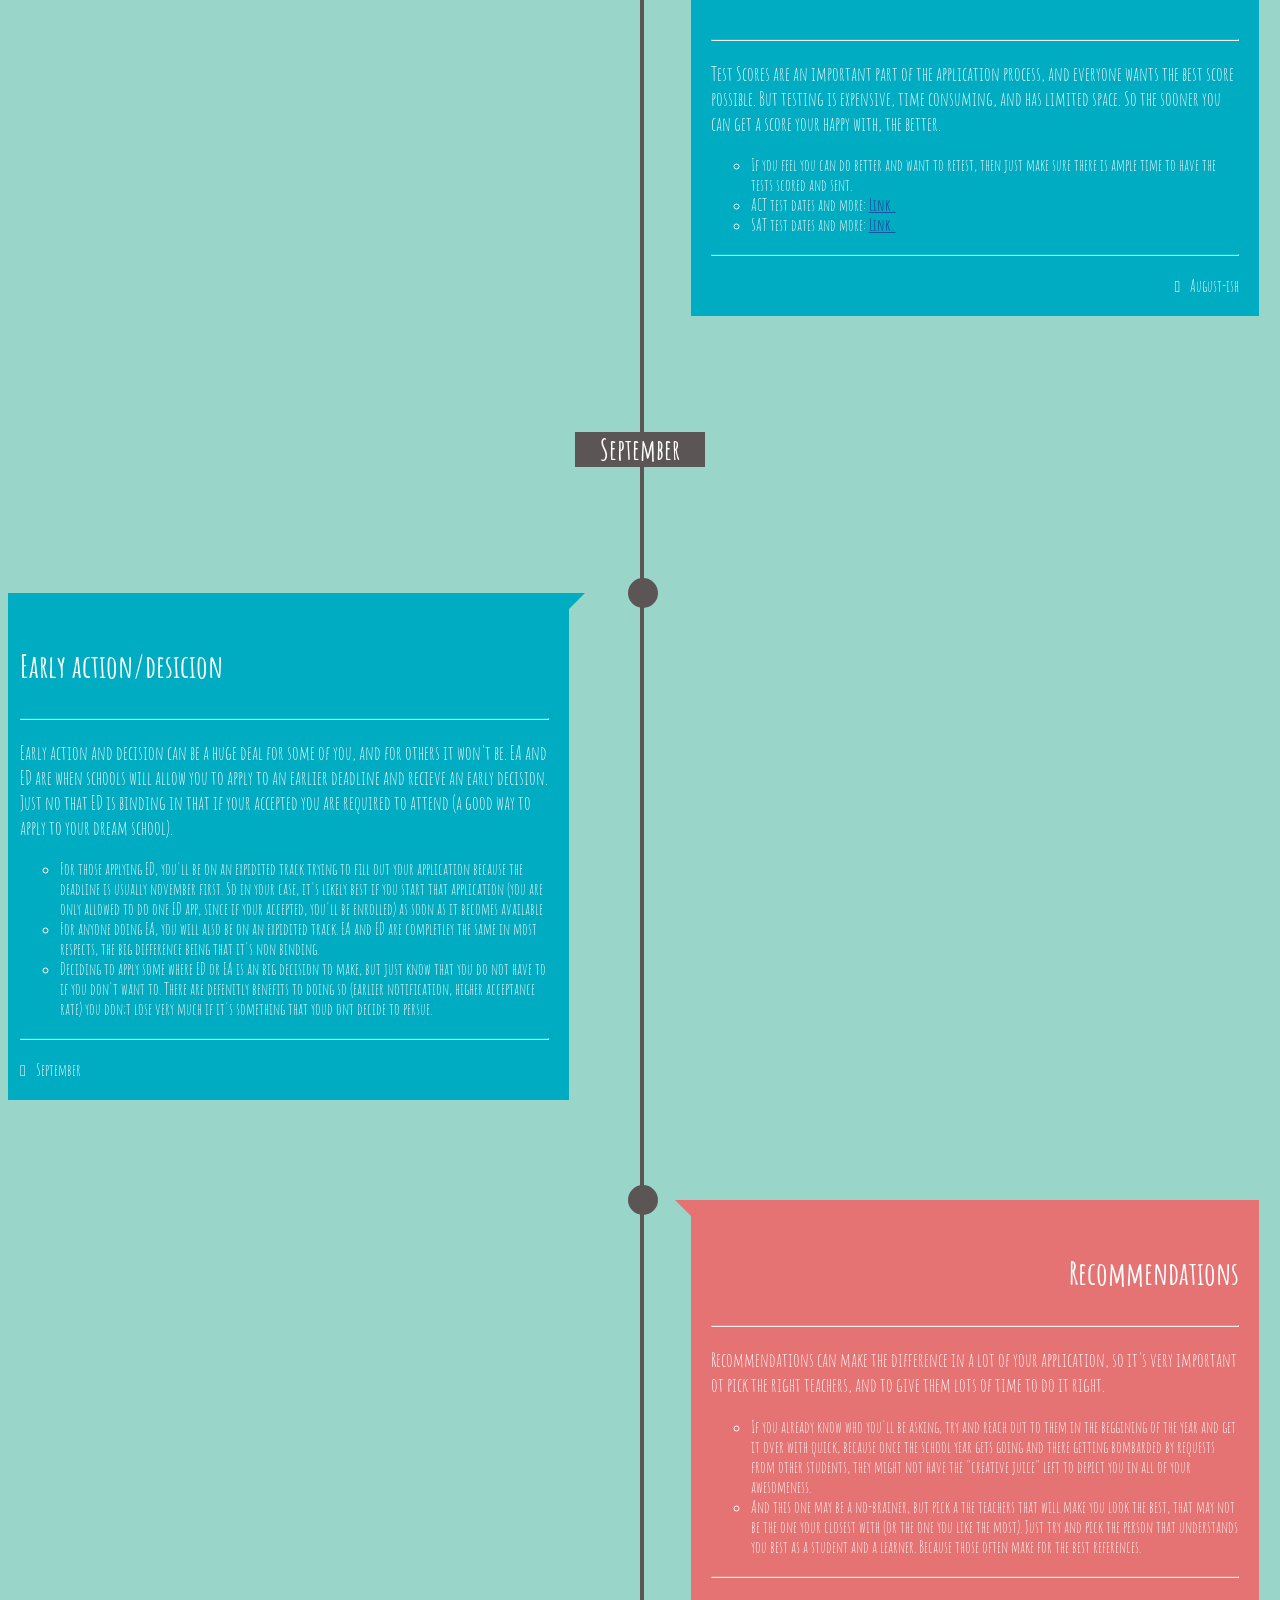
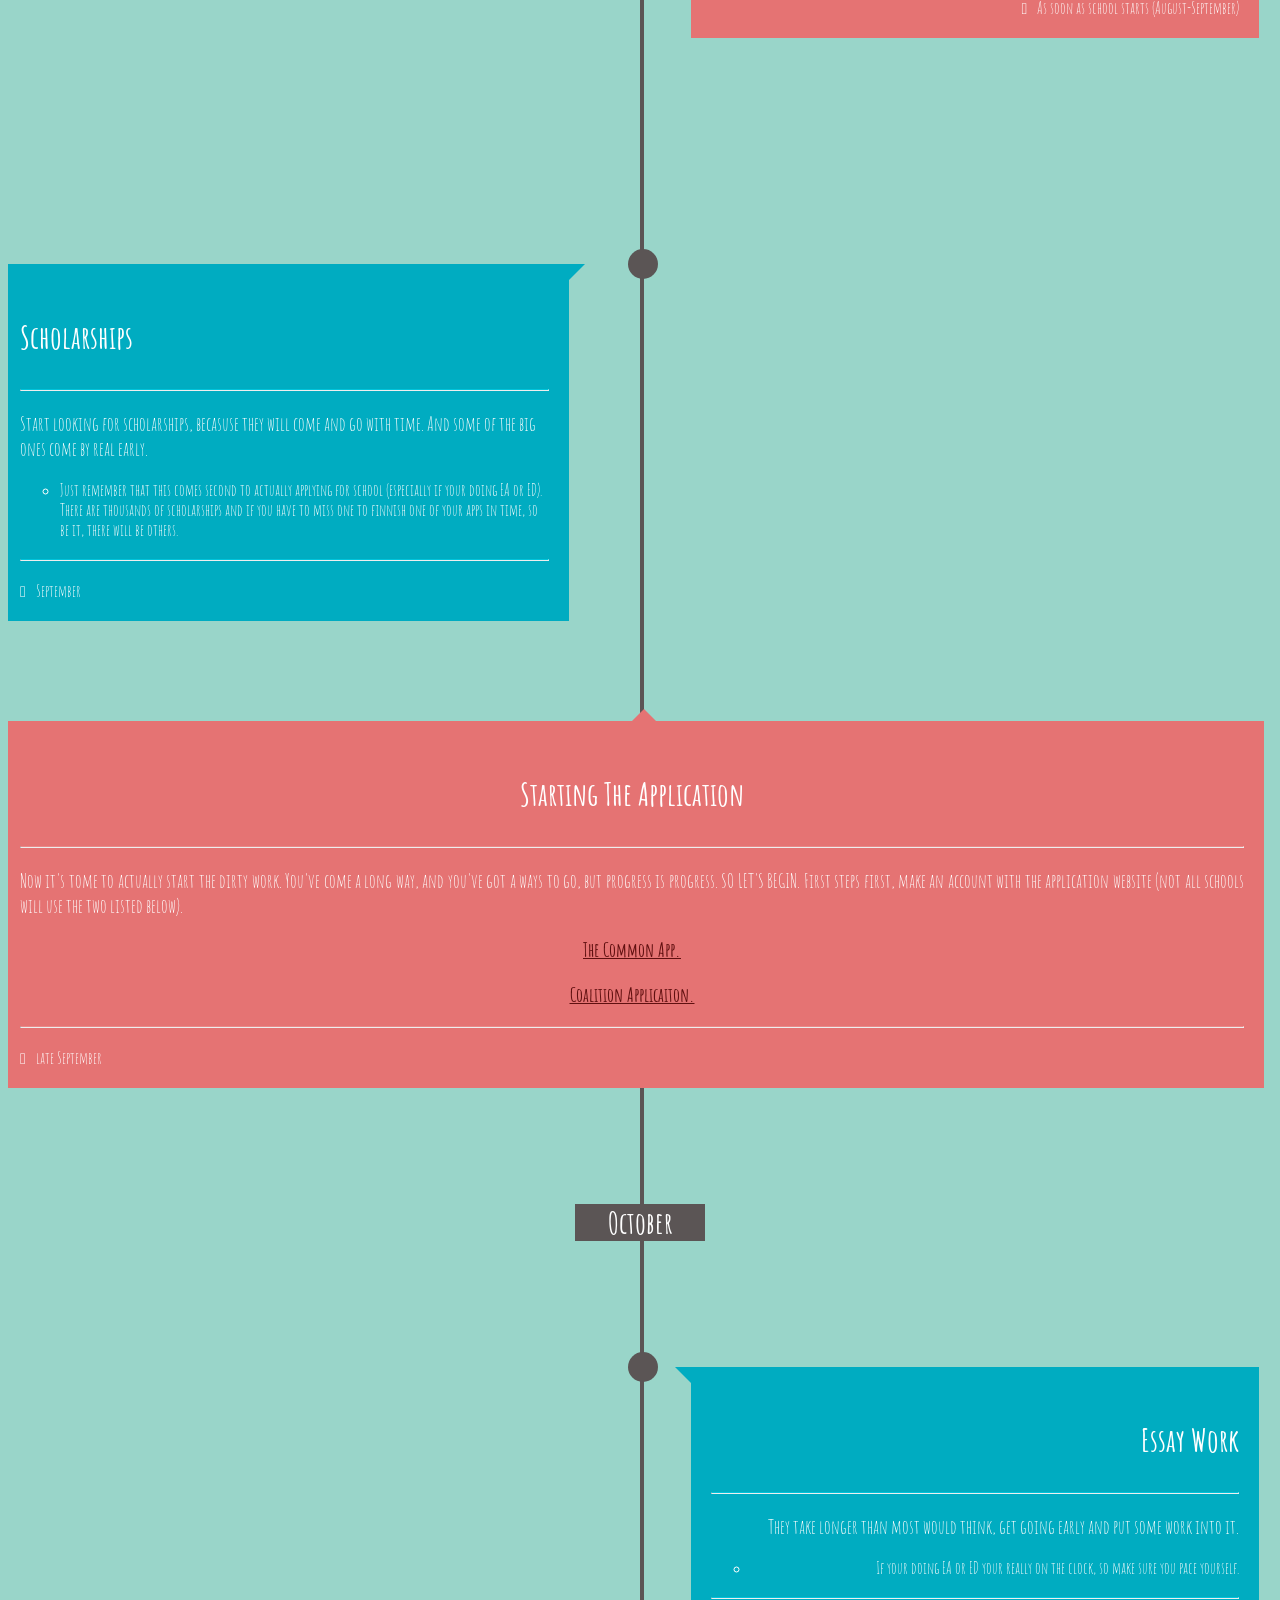
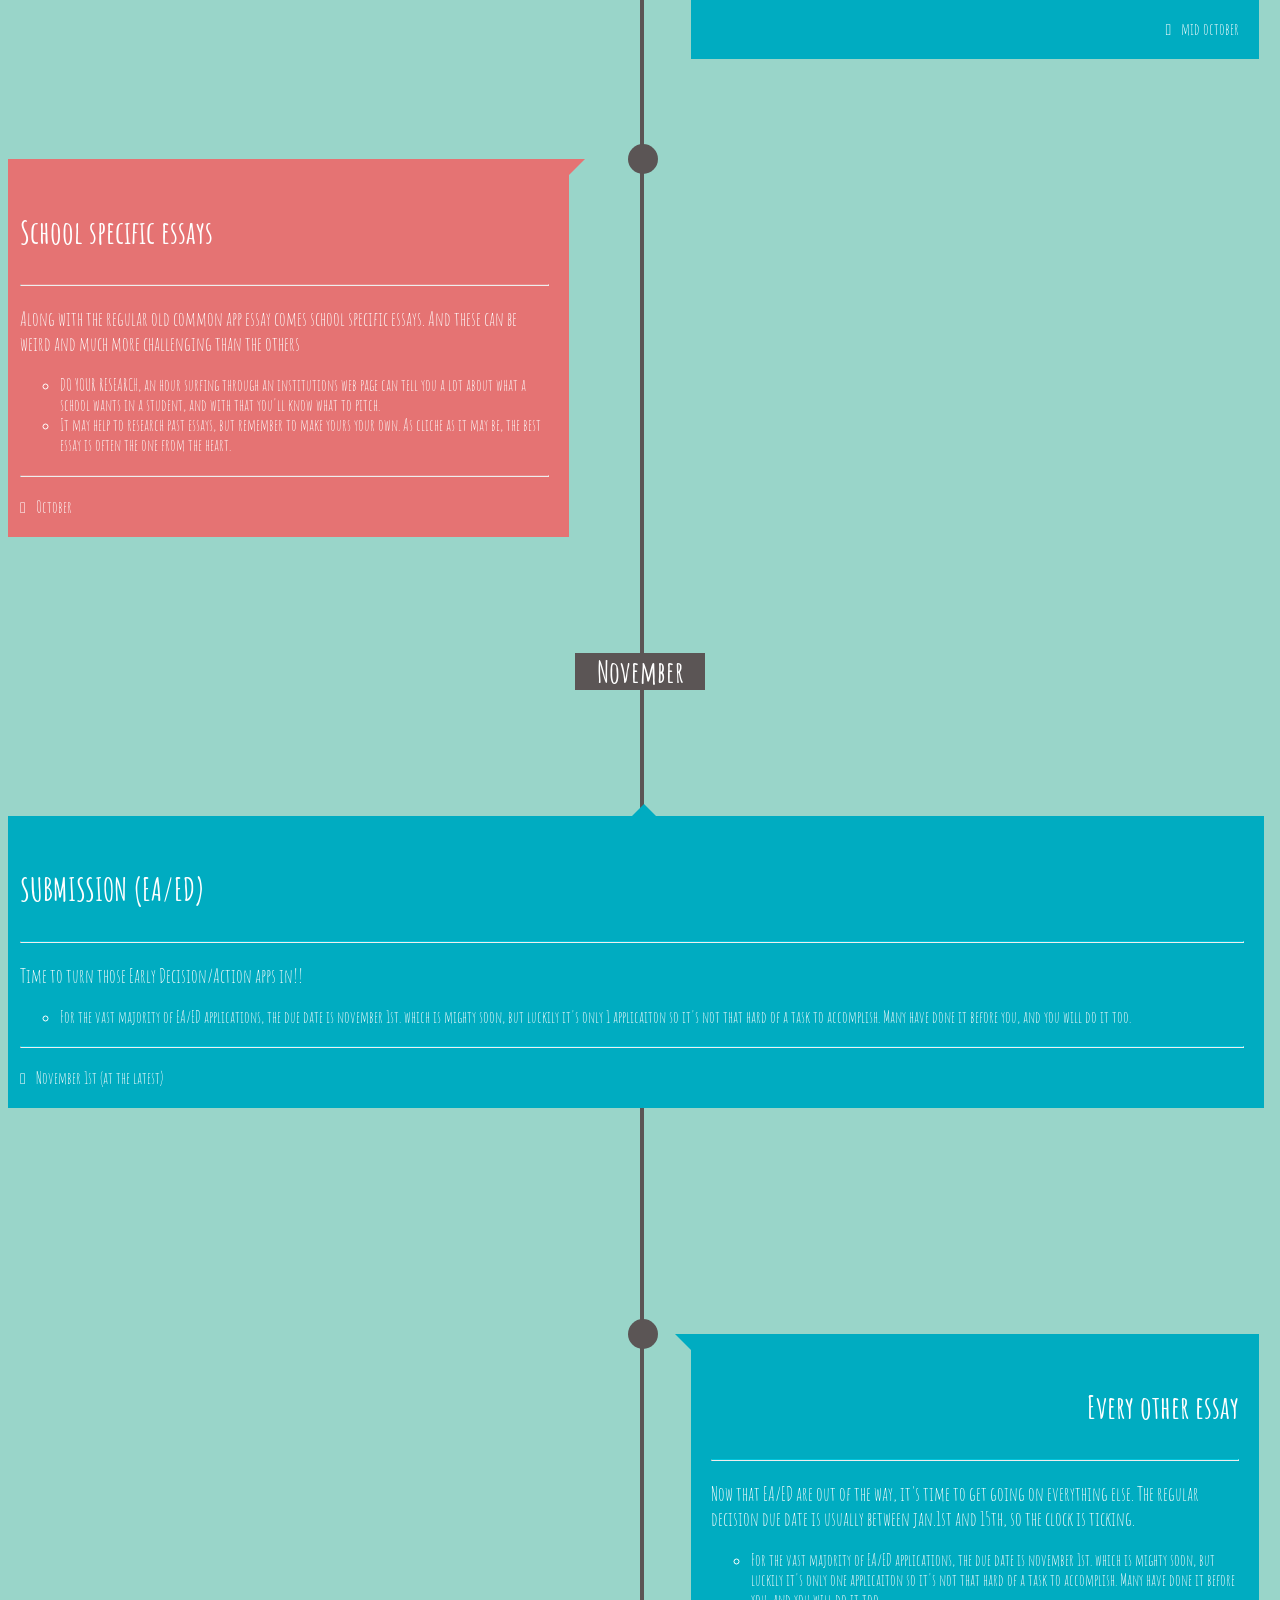
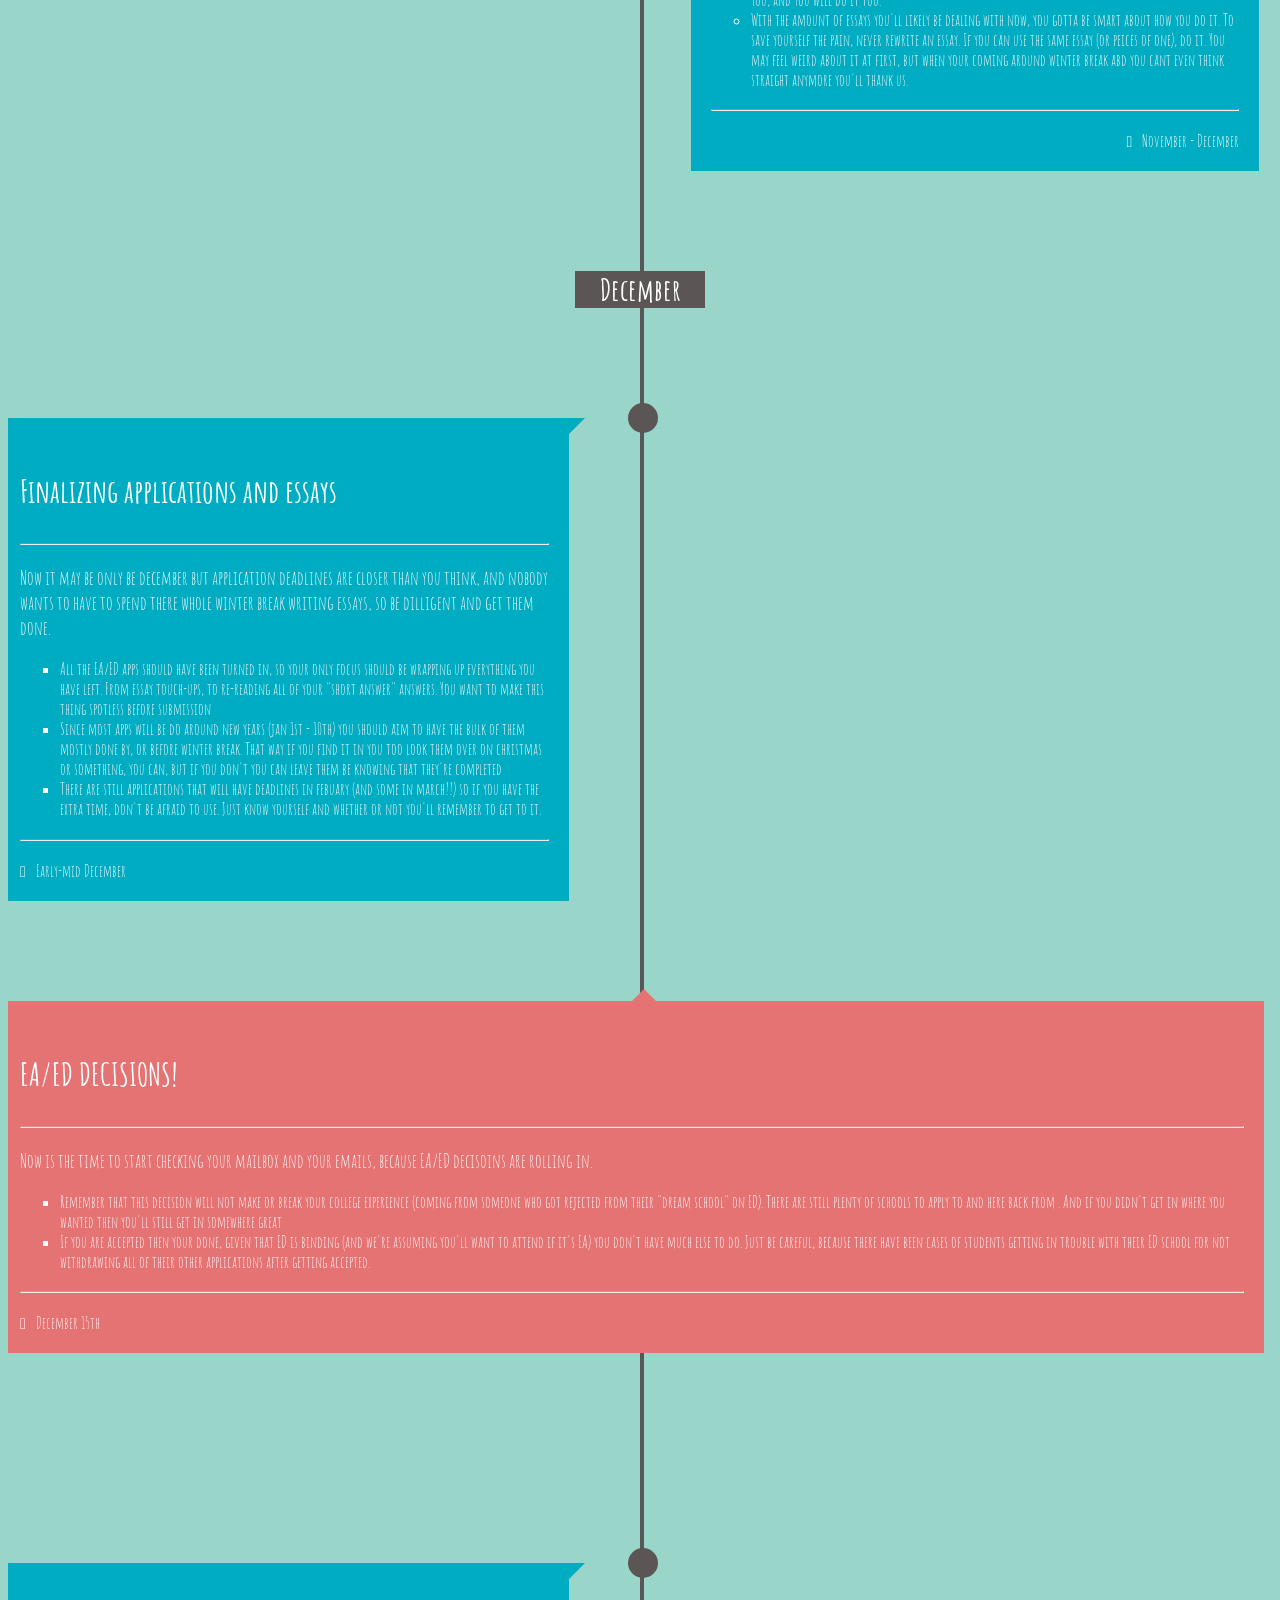
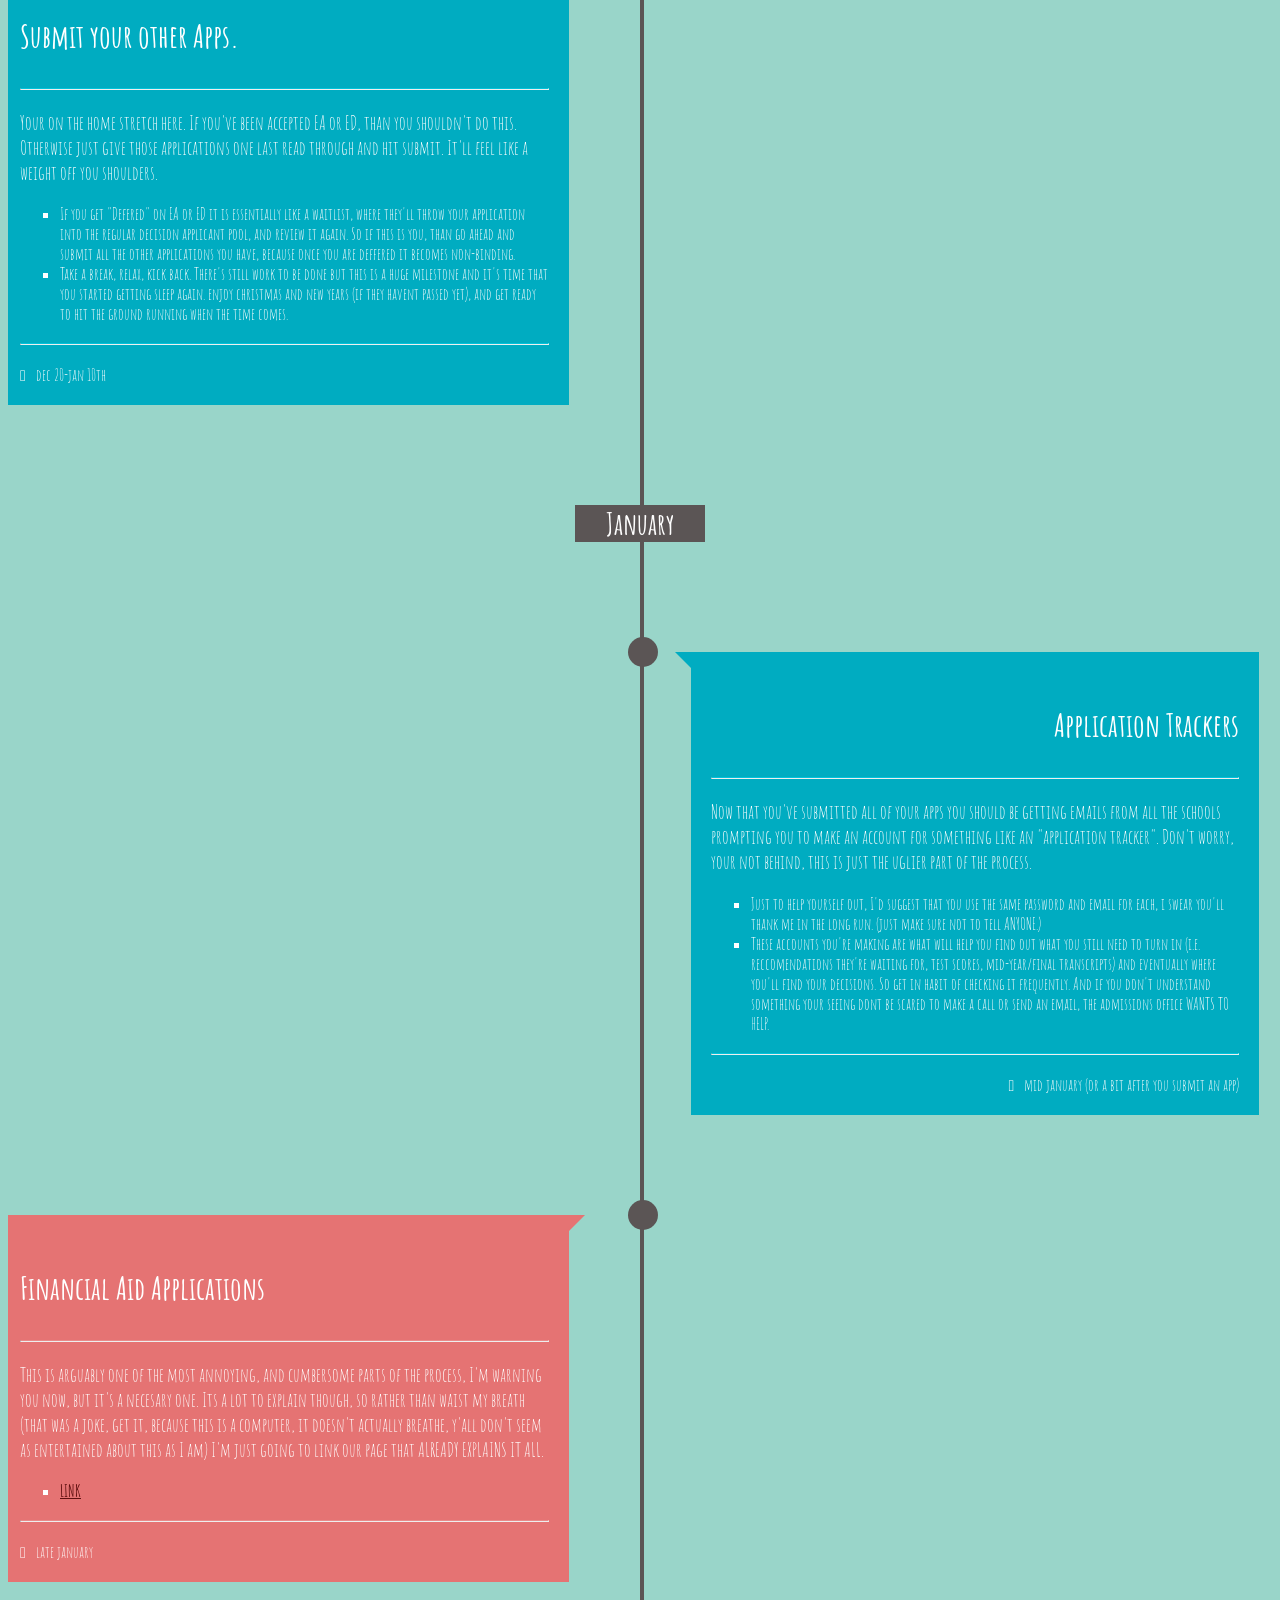
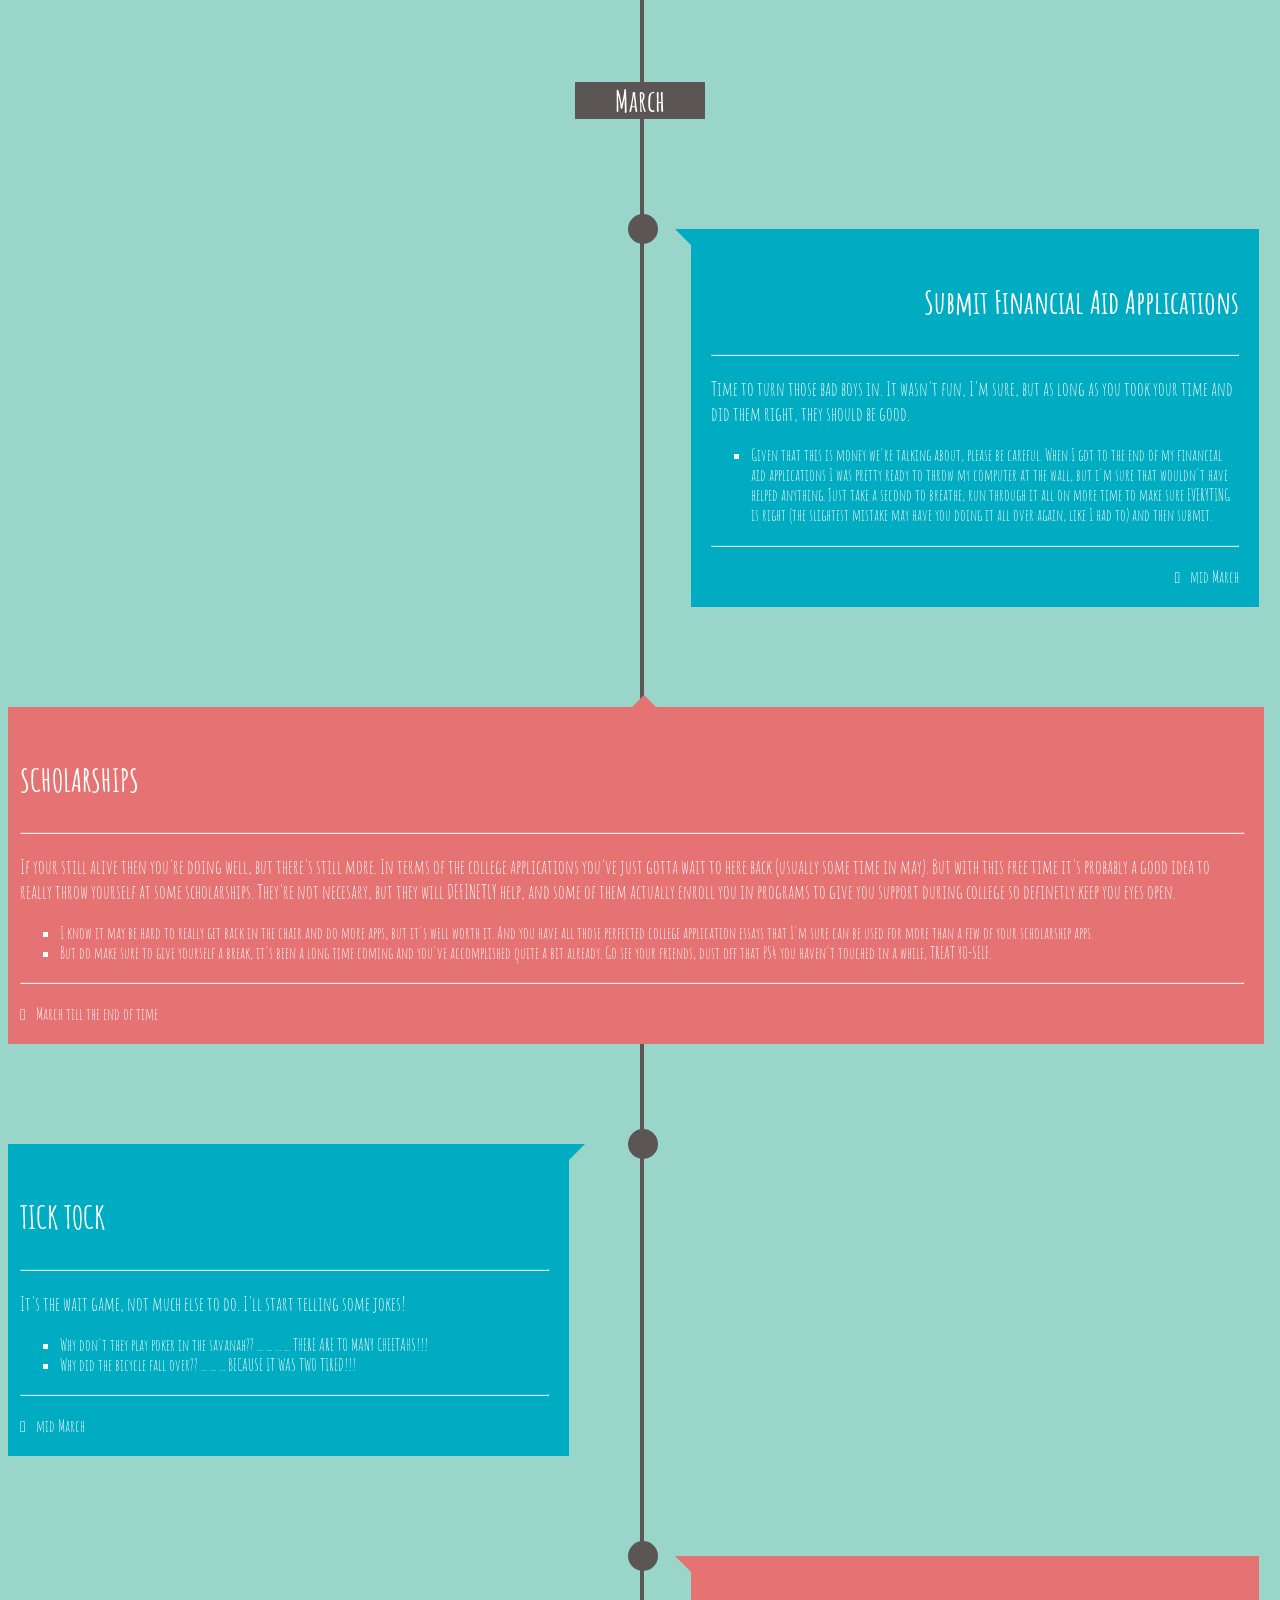
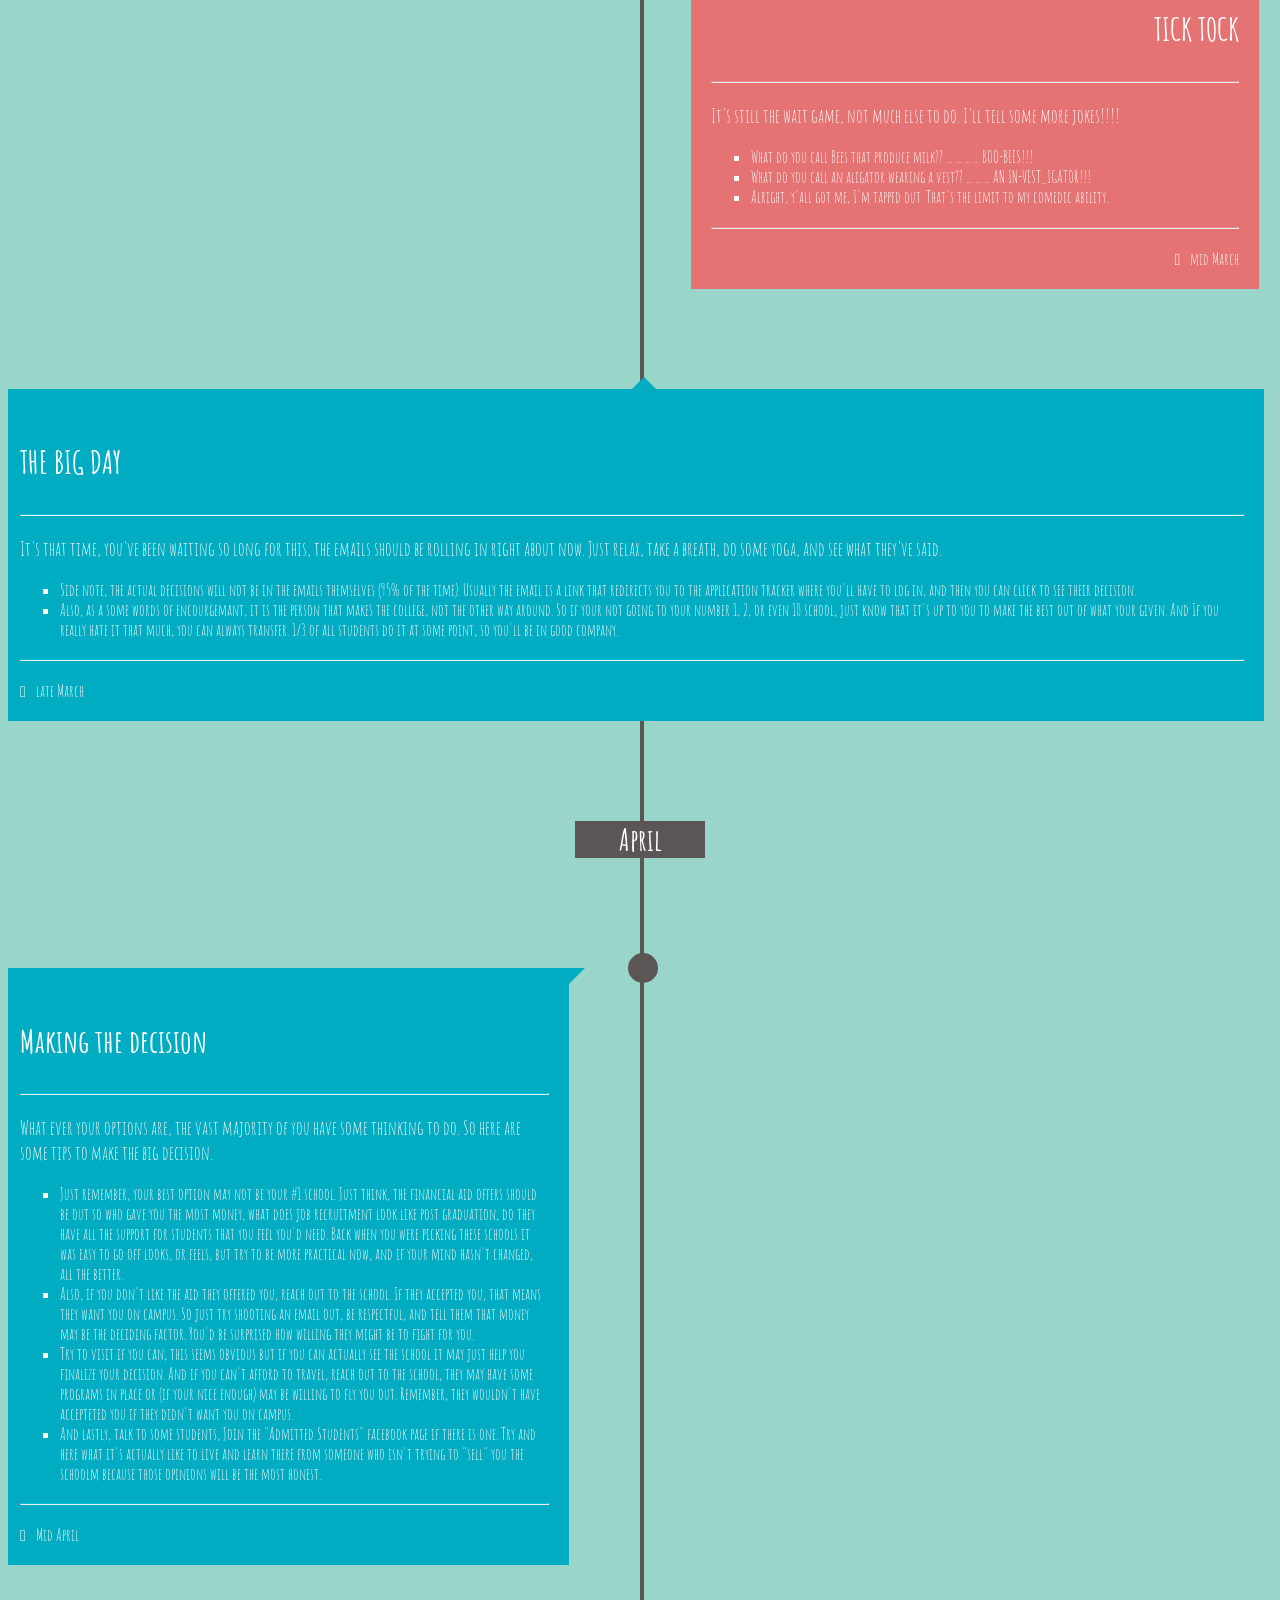
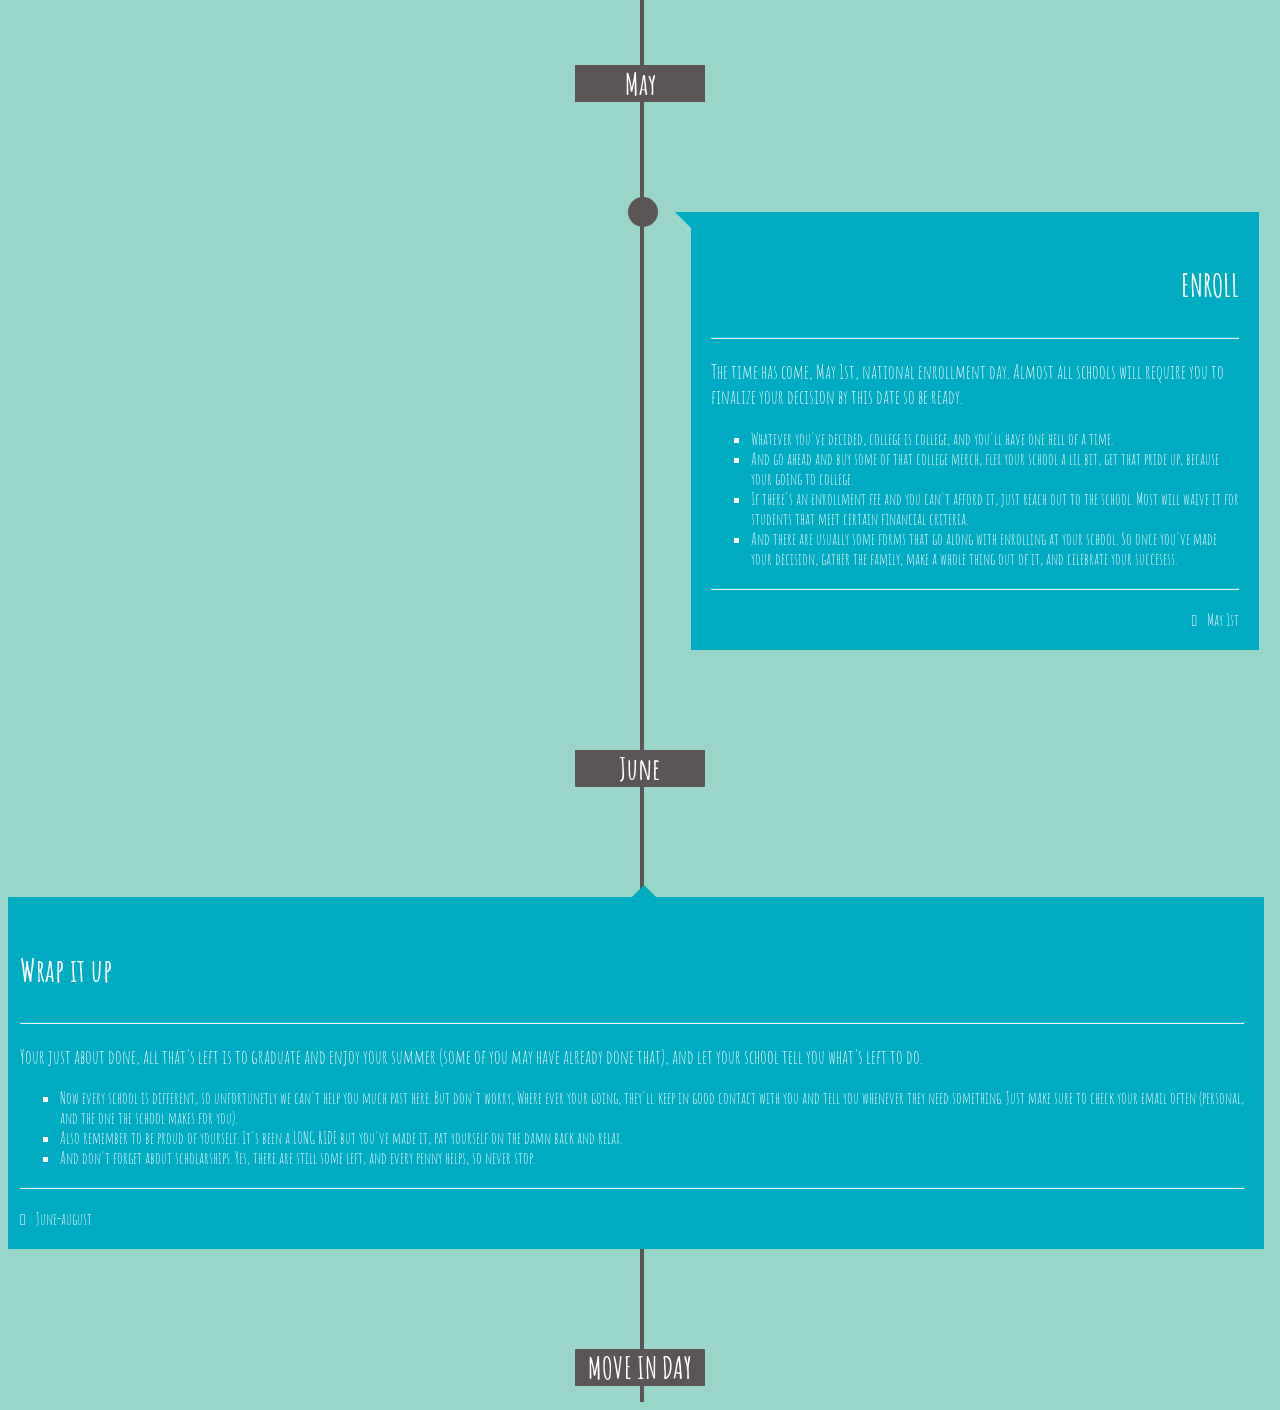
<file: project/timeline/timeline.html>
<!DOCTYPE html>
<html>
<head>
  <script src="https://ajax.googleapis.com/ajax/libs/jquery/2.2.4/jquery.min.js"></script>
  <link rel="stylesheet" href="css/animate.css">
  <link rel="stylesheet" href="css/timelify.css">
  <title>Timeline</title>
</head>
<html>


<div id='home'>
  <a href='../'><h3>Home</h3></a>
</div>
<h1>Timeline: The College Applications Process</h1>


<div class="timeline">
  <h2 id="toobig">Pre-Senior Year</h2>


  <ul class="timeline-items">
    <li class="is-hidden timeline-item centered"> <!-- Normal block, positionned to the left -->
      <h3 id="qkfix">Programs and College Prep</h3>
      <hr>
      <p>
        <ul>
          <li>No matter where you are in highschool, its never too early to start preping for college, and programs can be the best way to do that.</li>
          <li>Whether they be summer, in school, or after school, the more the merrier. So go on and start your search at our "Programs" page.</li>
        </ul>
      </p>
      <hr>
      <time>Freshman-Junior year</time>
    </li>
  </ul>


<h2>August</h2>

  <ul class="timeline-items">
    <li class="is-hidden timeline-item"> <!-- Normal block, positionned to the left -->
      <h3>The College Search!!</h3>
      <hr>
      <p>Its time to figure out where you want to apply! And even though this may be one of the easier steps, It is easily on of the most important. So make sure
        to take it seriously, and be true to yourself
        <ul>
          <li>Make sure you have a good proportion of safeties to schools that you think will be a reach</li>
          <li>Don't be scared to reach out to admissions and ask what they're school has to offer and what they want in students (it may give you a leg up)</li>
          <li>Try out the College board's searching system as a starting point, and branch out from there: <a href="https://bigfuture.collegeboard.org/college-search">Link.</a></li>
        </ul>
      </p>
      <hr>
      <time>Junior-Senior summer</time>
    </li>
  </ul>

  <ul class="timeline-items">
    <li class="is-hidden timeline-item inverted"> <!-- Normal block, positionned to the left -->
      <h3>Finalizing Test scores</h3>
      <hr>
      <p id="w">Test Scores are an important part of the application process, and everyone wants the best score possible. But testing is expensive, time consuming, and has limited space.
        So the sooner you can get a score your happy with, the better.
        <ul id="w">
          <li>If you feel you can do better and want to retest, then just make sure there is ample time to have the tests scored and sent.</li>
          <li>ACT test dates and more: <a href="http://www.act.org/content/act/en/products-and-services/the-act/registration.html">Link.</a></li>
          <li>SAT test dates and more: <a href="https://collegereadiness.collegeboard.org/sat">Link.</a></li>
        </ul>
      </p>
      <hr>
      <time>August-ish</time>
    </li>
  </ul>

<h2 id="tooobig">September</h2>

  <ul class="timeline-items">
    <li class="is-hidden timeline-item"> <!-- Normal block, positionned to the right  -->
      <h3>Early action/desicion</h3>
      <hr>
      <p> Early action and decision can be a huge deal for some of you, and for others it won't be. EA and ED are when schools will allow you to apply to an earlier deadline
        and recieve an early decision. Just no that ED is binding in that if your accepted you are required to attend (a good way to apply to your dream school).
        <ul>
          <li>For those applying ED, you'll be on an expidited track trying to fill out your application because the deadline is usually november first. So in your case, it's
              likely best if you start that application (you are only allowed to do one ED app, since if your accepted, you'll be enrolled) as soon as it becomes available </li>
          <li>For anyone doing EA, you will also be on an expidited track. EA and ED are completley the same in most respects, the big difference being that it's non binding.</li>
          <li>Deciding to apply some where ED or EA is an big decision to make, but just know that you do not have to if you don't want to. There are defenitly benefits to doing so
            (earlier notification, higher acceptance rate) you don;t lose very much if it's something that youd ont decide to persue.</li>
        </ul>
      </p>
      <hr>
      <time>September</time>
    </li>

    <li class="is-hidden timeline-item inverted"> <!-- Centered block, positionned in the middle -->
      <h3>Recommendations</h3>
      <hr>
      <p id='w'> Recommendations can make the difference in a lot of your application, so it's very important ot pick the right teachers, and to give them lots of time to do it right.
        <ul id='w'>
          <li>
            If you already know who you'll be asking, try and reach out to them in the beggining of the year and get it over with quick, because once the school year gets going and there
            getting bombarded by requests from other students, they might not have the "creative juice" left to depict you in all of your awesomeness.</li>
          <li> And this one may be a no-brainer, but pick a the teachers that will make you look the best, that may not be the one your closest with (or the one you like the most). Just try
            and pick the person that understands you best as a student and a learner. Because those often make for the best references.</li>
        </ul>
      </p>
      <hr>
      <time>As soon as school starts (August-September)</time>
    </li>
  </ul>

  <ul class="timeline-items">
    <li class="is-hidden timeline-item">
      <h3>Scholarships</h3>
      <hr>
      <p> Start looking for scholarships, becasuse they will come and go with time. And some of the big ones come by real early.
        <ul>
          <li>Just remember that this comes second to actually applying for school (especially if your doing EA or ED). There are thousands of scholarships and if you have to miss one to finnish
            one of your apps in time, so be it, there will be others.</li>
        </ul>
      </p>
      <hr>
      <time>September</time>
    </li>


  <li class="is-hidden timeline-item centered">
      <h3 id='qkfix'>Starting The Application</h3>
      <hr>
      <p> Now it's tome to actually start the dirty work. You've come a long way, and you've got a ways to go, but progress is progress. SO LET'S BEGIN. First steps first, make an account with the
          application website (not all schools will use the two listed below).
          <p id='qkfix'><a href="http://www.commonapp.org/">The Common App.</a></p>
          <p id='qkfix'><a href="http://www.coalitionforcollegeaccess.org/">Coalition Applicaiton.</a></p>
      </p>
      <hr>
      <time>late September</time>
    </li>
  </ul>

<h2>October</h2>

  <ul class="timeline-items">
    <li class="is-hidden timeline-item inverted">
      <h3>Essay Work</h3>
      <hr>
      <p> They take longer than most would think, get going early and put some work into it.
        <ul>
          <li>If your doing EA or ED your really on the clock, so make sure you pace yourself.</li>
        </ul>
      </p>
      <hr>
      <time>mid october</time>
    </li>

    <li class="is-hidden timeline-item">
      <h3>School specific essays</h3>
      <hr>
      <p> Along with the regular old common app essay comes school specific essays. And these can be weird and much more challenging than the others</p>
        <ul>
          <li>DO YOUR RESEARCH, an hour surfing through an institutions web page can tell you a lot about what a school wants in a student, and with that you'll
            know what to pitch.</li>
          <li>It may help to research past essays, but remember to make yours your own. As cliche as it may be, the best essay is often the one from the heart.</li>
        </ul>
      </p>
      <hr>
      <time>October</time>
    </li>
  </ul>

<h2> November </h2>
  <ul class="timeline-items">
    <li class="is-hidden timeline-item centered">
      <h3>SUBMISSION (EA/ED)</h3>
      <hr>
      <p> Time to turn those Early Decision/Action apps in!!
        <ul>
          <li>For the vast majority of EA/ED applications, the due date is november 1st. which is mighty soon, but luckily it's only 1 applicaiton so it's not that hard of a task to accomplish.
              Many have done it before you, and you will do it too.</li>
        </ul>
      </p>
      <hr>
      <time>November 1st (at the latest)</time>
    </li>
  </ul>

  <ul class="timeline-items">
      <li class="is-hidden timeline-item inverted">
        <h3>Every other essay</h3>
        <hr>
        <p id="w"> Now that EA/ED are out of the way, it's time to get going on everything else. The regular decision due date is usually between jan.1st and 15th, so the clock is ticking.
          <ul id='w'>
            <li>For the vast majority of EA/ED applications, the due date is november 1st. which is mighty soon, but luckily it's only one applicaiton so it's not that hard of a task to accomplish.
                Many have done it before you, and you will do it too.</li>
            <li>With the amount of essays you'll likely be dealing with now, you gotta be smart about how you do it. To save yourself the pain, never rewrite an essay. If you can use the same essay (or peices
                 of one), do it. You may feel weird about it at first, but when your coming around winter break abd you cant even think straight anymore you'll thank us.</li>
          </ul>
        </p>
        <hr>
        <time>November - December</time>
      </li>

  <h2>December</h2>

  <ul class="timeline-items">
    <li class="is-hidden timeline-item ">
      <h3>Finalizing applications and essays</h3>
        <hr>
          <p id="w"> Now it may be only be december but application deadlines are closer than you think, and nobody wants to have to spend there whole winter break writing essays, so be dilligent and get them done.
            <ul id='w'>
              <li>All the EA/ED apps should have been turned in, so your only focus should be wrapping up everything you have left. From essay touch-ups, to re-reading all of your "short answer" answers. You want to
                  make this thing spotless before submission</li>
              <li>Since most apps will be do around new years (jan 1st - 10th) you should aim to have the bulk of them mostly done by, or before winter break. That way if you find it in you too look them over on christmas
                  or something, you can, but if you don't you can leave them be knowing that they're completed</li>
              <li>There are still applications that will have deadlines in febuary (and some in march!!) so if you have the extra time, don't be afraid to use. Just know yourself and whether or not you'll remember to get to it.
              </li>
              </ul>
            </p>
          <hr>
          <time>Early-mid December</time>
        </li>

  <li class="is-hidden timeline-item centered">
  <h3>EA/ED DECISIONS!</h3>
    <hr>
      <p id="w"> Now is the time to start checking your mailbox and your emails, because EA/ED decisoins are rolling in.
       <ul id='w'>
       <li>Remember that this decision will not make or break your college experience (coming from someone who got rejected from their "dream school" on ED). There are still plenty of schools to apply to and here back from
          . And if you didn't get in where you wanted then you'll still get in somewhere great</li>
      <li> If you are accepted then your done, given that ED is binding (and we're assuming you'll want to attend if it's EA) you don't have much else to do. Just be careful, because there have been cases of students
            getting in trouble with their ED school for not withdrawing all of their other applications after getting accepted.</li>
       </ul>
      </p>
      <hr>
      <time>December 15th</time>
    </li>

    <ul class="timeline-items">
      <li class="is-hidden timeline-item ">
      <h3>Submit your other Apps.</h3>
        <hr>
          <p id="w"> Your on the home stretch here. If you've been accepted EA or ED, than you shouldn't do this. Otherwise just give those applications one last read through and hit submit. It'll feel like a weight off you shoulders.
           <ul id='w'>
           <li>If you get "Defered" on EA or ED it is essentially like a waitlist, where they'll throw your application into the regular decision applicant pool, and review it again. So if this is you, than go ahead and submit all the
                other applications you have, because once you are deffered it becomes non-binding.</li>
          <li>Take a break, relax, kick back. There's still work to be done but this is a huge milestone and it's time that you started getting sleep again. enjoy christmas and new years (if they havent passed yet), and get ready to hit the
             ground running when the time comes.
          </li>
           </ul>
          </p>
          <hr>
          <time>dec 20-jan 10th</time>
        </li>
    </ul>
<h2>January</h2>

<ul class="timeline-items">
  <li class="is-hidden timeline-item inverted">
  <h3>Application Trackers</h3>
    <hr>
      <p id="w"> Now that you've submitted all of your apps you should be getting emails from all the schools prompting you to make an account for something like an "application tracker". Don't worry, your not behind, this is just the uglier
        part of the process.
       <ul id='w'>
       <li>Just to help yourself out, I'd suggest that you use the same password and email for each, i swear you'll thank me in the long run. (just make sure not to tell ANYONE.)</li>
      <li>These accounts you're making are what will help you find out what you still need to turn in (i.e. reccomendations they're waiting for, test scores, mid-year/final transcripts) and eventually where you'll find your decisions. So get in habit of checking it frequently. And if you
        don't understand something your seeing dont be scared to make a call or send an email, the admissions office WANTS TO HELP.
      </li>
   </ul>
   </p>
  <hr>
<time>mid january (or a bit after you submit an app)</time>

<li class="is-hidden timeline-item">
  <h3>Financial Aid Applications</h3>
  <hr>
   <p id="w"> This is arguably one of the most annoying, and cumbersome parts of the process, I'm warning you now, but it's a necesary one. Its a lot to explain though, so rather than waist my breath (that was a joke, get it, because this is a computer, it doesn't actually breathe, y'all don't
     seem as entertained about this as I am) I'm just going to link our page that ALREADY EXPLAINS IT ALL.
    <ul id='w'>
      <li>
        <a href="/Users/demouser/Desktop/appmap/project/templates/finaid.html">LINK</a>
      </li>
    </ul>
   </p>
   <hr>
<time>late january</time>
</ul>

<h2>March</h2>

<ul class="timeline-items">
<li class="is-hidden timeline-item inverted">
  <h3>Submit Financial Aid Applications</h3>
  <hr>
   <p id="w">Time to turn those bad boys in. It wasn't fun, I'm sure, but as long as you took your time and did them right, they should be good.
    <ul id='w'>
      <li>
        Given that this is money we're talking about, please be careful. When I got to the end of my financial aid applications I was pretty ready to throw my computer at the wall, but i'm sure that wouldn't have helped anything.
        Just take a second to breathe, run through it all on more time to make sure EVERYTING is right (the slightest mistake may have you doing it all over again, like I had to) and then submit.
      </li>
    </ul>
   </p>
   <hr>
<time>mid March</time>

<li class="is-hidden timeline-item centered">
  <h3>SCHOLARSHIPS</h3>
  <hr>
   <p id="w"> If your still alive then you're doing well, but there's still more. In terms of the college applications you've just gotta wait to here back (usually some time in may). But with this free time it's probably a good idea
     to really throw yourself at some scholarships. They're not necesary, but they will DEFINETLY help, and some of them actually enroll you in programs to give you support during college so definetly keep you eyes open.
    <ul id='w'>
      <li>
        I know it may be hard to really get back in the chair and do more apps, but it's well worth it. And you have all those perfected college application essays that I'm sure can be used for more than a few of your scholarship apps.
      </li>
      <li>
        But do make sure to give yourself a break, it's been a long time coming and you've accomplished quite a bit already. Go see your friends, dust off that PS4 you haven't touched in a while, TREAT YO-SELF.
      </li>
    </ul>
   </p>
   <hr>
<time>March till the end of time</time>

<li class="is-hidden timeline-item">
  <h3>TICK TOCK</h3>
  <hr>
   <p id="w"> It's the wait game, not much else to do. I'll start telling some jokes!
    <ul id='w'>
      <li>
        Why don't they play poker in the savanah??  ...  ...  ...  ... THERE ARE TO MANY CHEETAHS!!!
      </li>
      <li>
        Why did the bicycle fall over?? ...  ...  ...  BECAUSE IT WAS TWO TIRED!!!
      </li>
    </ul>
   </p>
   <hr>
<time>mid March</time>

<li class="is-hidden timeline-item inverted">
  <h3>TICK TOCK</h3>
  <hr>
   <p id="w"> It's still the wait game, not much else to do. I'll tell some more jokes!!!!
    <ul id='w'>
      <li>
        What do you call Bees that produce milk??  ...  ...  ...  ... BOO-BEES!!!
      </li>
      <li>
        What do you call an aligator wearing a vest?? ...  ...  ... AN IN-VEST_IGATOR!!!
      </li>
      <li>
        Alright, y'all got me, I'm tapped out. That's the limit to my comedic ability.
      </li>
    </ul>
   </p>
   <hr>
<time>mid March</time>

<li class="is-hidden timeline-item centered">
  <h3>THE BIG DAY</h3>
  <hr>
   <p id="w"> It's that time, you've been waiting so long for this, the emails should be rolling in right about now. Just relax, take a breath, do some yoga, and see what they've said.
    <ul id='w'>
      <li>
        Side note, the actual decisions will not be in the emails themselves (95% of the time). Usually the email is a link that redirects you to the application tracker where you'll have to log in, and then you
        can click to see their decision.
      </li>
      <li>
        Also, as a some words of encourgemant, it is the person that makes the college, not the other way around. So if your not going to your number 1, 2, or even 10 school, just know that it's up to you
        to make the best out of what your given. And If you really hate it that much, you can always transfer. 1/3 of all students do it at some point, so you'll be in good company.
      </li>
    </ul>
   </p>
   <hr>
<time>late March</time>
</ul>
<h2>April</h2>

<ul class="timeline-items">
<li class="is-hidden timeline-item">
  <h3>Making the decision</h3>
  <hr>
   <p id="w"> What ever your options are, the vast majority of you have some thinking to do. So here are some tips to make the big decision.
    <ul id='w'>
      <li>
        Just remember, your best option may not be your #1 school. Just think, the financial aid offers should be out so who gave you the most money, what does job recruitment look like post graduation, do they
        have all the support for students that you feel you'd need. Back when you were picking these schools it was easy to go off looks, or feels, but try to be more practical now, and if your mind hasn't changed, all the better.
      </li>
      <li>
        Also, if you don't like the aid they offered you, reach out to the school. If they accepted you, that means they want you on campus. So just try shooting an email out, be respectful, and tell them that money may be the deciding factor.
        You'd be surprised how willing they might be to fight for you.
      </li>
      <li>
        Try to visit if you can, this seems obvious but if you can actually see the school it may just help you finalize your decision. And if you can't afford to travel, reach out to the school, they may have some programs in place or (if your nice enough)
        may be willing to fly you out. Remember, they wouldn't have accepteted you if they didn't want you on campus.
      </li>
      <li>
        And lastly, talk to some students, Join the "Admitted Students" facebook page if there is one. Try and here what it's actually like to live and learn there from someone who isn't trying to "sell" you the schoolm because those opinions will be the
        most honest.
      </li>
    </ul>
   </p>
   <hr>
<time>Mid April</time>
</ul>

<h2>May</h2>

<ul class="timeline-items">
  <li class="is-hidden timeline-item inverted">
    <h3>ENROLL</h3>
    <hr>
     <p id="w"> The time has come, May 1st, national enrollment day. Almost all schools will require you to finalize your decision by this date so be ready.
       <ul id ='w'>
        <li>
          Whatever you've decided, college is college, and you'll have one hell of a time.
        </li>
        <li>
          And go ahead and buy some of that college merch, flex your school a lil bit, get that pride up, because your going to college.
        </li>
        <li>
          If there's an enrollment fee and you can't afford it, just reach out to the school. Most will waive it for students that meet certain financial criteria.
        </li>
        <li>
          And there are usually some forms that go along with enrolling at your school. So once you've made your decision, gather the family, make a whole thing out of it, and celebrate your succesess.
        </li>
      </ul>
     </p>
     <hr>
  <time>May 1st</time>
</ul>

<h2>June</h2>
<ul class="timeline-items">
  <li class="is-hidden timeline-item centered">
    <h3>Wrap it up</h3>
    <hr>
     <p id="w"> Your just about done, all that's left is to graduate and enjoy your summer (some of you may have already done that), and let your school tell you what's left to do.
      <ul>
        <li>
          Now every school is different, so unfortunetly we can't help you much past here. But don't worry, Where ever your going, they'll keep in good contact with you
          and tell you whenever they need something. Just make sure to check your email often (personal, and the one the school makes for you).
        </li>
        <li>
          Also remember to be proud of yourself. It's been a LONG RIDE but you've made it, pat yourself on the damn back and relax.
        </li>
        <li>
          And don't forget about scholarships. Yes, there are still some left, and every penny helps, so never stop.
        </li>
      </ul>
     </p>
     <hr>
  <time>June-august</time>
</ul>
<h2>MOVE IN DAY</h2>

</html>
<!-- the git commit was acting up so this is just a comment to probe funcionality. Im cahnging the file to check whether or not I was trying to commit something I already modified. SO ignore this, it has no real meaning. -->

</div>
<script src="js/jquery.timelify.js"></script>
</file>
<file: project/timeline/css/style.css>
body {
  font-family: 'Alegreya Sans', sans-serif;
  background: url("../img/pattern.svg");
  background-size: cover;
  background-attachment: fixed;
  color: #757575; }

.container {
  width: 1000px;
  margin: 0 auto;
  padding: 40px;
  background: rgba(255, 255, 255, 0.82);
  border: 1px solid white;
  box-shadow: 0 0 80px rgba(0, 0, 0, 0.2); }

h3 {
  text-transform: uppercase; }

/*# sourceMappingURL=style.css.map */
</file>
<file: project/timeline/css/timelify.css>
@import url('https://fonts.googleapis.com/css?family=Amatic+SC');
@import url('https://fonts.googleapis.com/css?family=Rock+Salt');


#home {
  width: 80px;
  height: 25px;
  margin:auto;
  background-color: #2D0320;
  text-align: center;
}

h3 {
  color:#99D5C9;
}

html{
  background-color: #2D0320;
}

ul{
  font-family: Amatic SC;
  font-size: 100%;
}
p  {
  font-family: Amatic SC;
  font-size: 120%;
}
h1 {
  text-align: center;
  font-family: Rock Salt;
}
#hi{
  background-color: black;
}
#tooobig{
  font-size: 175%
}
#w{
  text-align: left;
}
#qkfix{
  text-align: center;
}
#toobig{
  font-size: 150%
}
html {
  background-color: #99D5C9
}
* {
  box-sizing: border-box; }

.timeline {
  position: relative;
  overflow: auto;
  width: 100%;
  margin-top: 40px; }
  .timeline hr {
    margin: 0 0 20px 0; }
  .timeline::before {
    content: '';
    position: absolute;
    top: 0;
    left: 50%;
    margin: 0 auto;
    height: 100%;
    width: 4px;
    background-color: #5b5555; }
  .timeline h2 {
    font-family: Amatic SC;
    margin: 0 auto;
    width: 130px;
    color: white;
    background: #5b5555;
    text-align: center;
    font-size: 30px;
    position: relative;
    z-index: 2; }
  .timeline h3 {
    font-family: Amatic SC;
    font-size: 200%;
    color: inherit;
    font-weight: 300; }
  .timeline .timeline-items {
    list-style-type: none;
    overflow: hidden;
    padding-top: 110px;
    padding-left: 0; }
    .timeline .timeline-items .timeline-item {
      position: relative;
      margin-bottom: 100px;
      left: -8px;
      padding: 20px;
      background-color: white;
      width: 45%; }
      .timeline .timeline-items .timeline-item h3 {
        font-weight: 700; }
      .timeline .timeline-items .timeline-item.is-hidden {
        visibility: hidden; }
      .timeline .timeline-items .timeline-item a {
        font-weight: 700; }
      .timeline .timeline-items .timeline-item time::before {
        font-family: FontAwesome, sans-serif;
        content: '\f017';
        margin-right: 10px; }
      .timeline .timeline-items .timeline-item::before {
        content: '';
        width: 0;
        height: 0;
        position: absolute;
        right: -1em;
        top: 0; }
        /*color of bullet point (ball)*/
      .timeline .timeline-items .timeline-item::after {
        content: '';
        background: #5b5555;
        width: 30px;
        height: 30px;
        position: absolute;
        top: -15px;
        border-radius: 100%;
        left: calc(100% + 10.4%); }
        /*This color attribute changes color of boxes leaning left*/
      .timeline .timeline-items .timeline-item:nth-of-type(2n+1) {
        background-color: #00acc1;
        color: white; }
          /*THIN LINE ABOVE THE WHITE LINES IN TEXTBOX*/
        .timeline .timeline-items .timeline-item:nth-of-type(2n+1) hr {
          border-top: 1px solid #00c3db; }
        .timeline .timeline-items .timeline-item:nth-of-type(2n+1) a {
          color: #1759a2; }
        .timeline .timeline-items .timeline-item:nth-of-type(2n+1)::before {
          border-top: 1em solid #00acc1;
          border-right: 1em solid transparent; }

      .timeline .timeline-items .timeline-item:nth-of-type(2n) {
        background-color: #e57373;
        color: white; }
        .timeline .timeline-items .timeline-item:nth-of-type(2n) hr {
          border-top: 1px solid #e98989; }
        .timeline .timeline-items .timeline-item:nth-of-type(2n) a {
          color: #601010; }
        .timeline .timeline-items .timeline-item:nth-of-type(2n)::before {
          border-top: 1em solid #e57373;
          border-right: 1em solid transparent; }
          /*boxes on the left side*/
      .timeline .timeline-items .timeline-item.inverted {
        position: relative;
        left: 54%;
        text-align: right; }
        .timeline .timeline-items .timeline-item.inverted::before {
          content: '';
          width: 0;
          height: 0;
          position: absolute;
          left: -1em;
          top: 0; }
        .timeline .timeline-items .timeline-item.inverted::after {
          content: '';
          background: #5b5555;
          width: 30px;
          height: 30px;
          position: absolute;
          top: -15px;
          border-radius: 100%;
          left: calc(-8.78% - 13px); }
          /*this changes the color attribute of boxes leaning right*/
        .timeline .timeline-items .timeline-item.inverted:nth-of-type(2n+1) {
          background-color: #00acc1;
          color: white; }
          .timeline .timeline-items .timeline-item.inverted:nth-of-type(2n+1) hr {
            border-top: 1px solid #00c3db; }
          .timeline .timeline-items .timeline-item.inverted:nth-of-type(2n+1) a {
            color: #1759a2; }
          .timeline .timeline-items .timeline-item.inverted:nth-of-type(2n+1)::before {
            border-top: 1em solid #00acc1;
            border-left: 1em solid transparent; }
        .timeline .timeline-items .timeline-item.inverted:nth-of-type(2n) {
          background-color: #e57373;
          color: white; }
          .timeline .timeline-items .timeline-item.inverted:nth-of-type(2n) hr {
            border-top: 1px solid #e98989; }
          .timeline .timeline-items .timeline-item.inverted:nth-of-type(2n) a {
            color: #601010; }
          .timeline .timeline-items .timeline-item.inverted:nth-of-type(2n)::before {
            border-top: 1em solid #e57373;
            border-left: 1em solid transparent; }
            /*center boxes (span the whole page)*/
      .timeline .timeline-items .timeline-item.centered {
        position: relative;
        text-align: justify;
        width: 100%; }
        .timeline .timeline-items .timeline-item.centered::before {
          content: '';
          width: 0;
          height: 0;
          position: absolute;
          left: calc(50% - 4px);
          top: -12px; }
        .timeline .timeline-items .timeline-item.centered::after {
          display: none; }
        .timeline .timeline-items .timeline-item.centered:nth-of-type(2n+1) {
          background-color: #00acc1;
          color: white; }
          .timeline .timeline-items .timeline-item.centered:nth-of-type(2n+1) hr {
            border-top: 1px solid #00c3db; }
          .timeline .timeline-items .timeline-item.centered:nth-of-type(2n+1) a {
            color: #1759a2; }
          .timeline .timeline-items .timeline-item.centered:nth-of-type(2n+1)::before {
            border-top: 0;
            border-left: 1em solid transparent;
            border-right: 1em solid transparent;
            border-bottom: 1em solid #00acc1; }
        .timeline .timeline-items .timeline-item.centered:nth-of-type(2n) {
          background-color: #e57373;
          color: white; }
          .timeline .timeline-items .timeline-item.centered:nth-of-type(2n) hr {
            border-top: 1px solid #e98989; }
          .timeline .timeline-items .timeline-item.centered:nth-of-type(2n) a {
            color: #601010; }
          .timeline .timeline-items .timeline-item.centered:nth-of-type(2n)::before {
            border-top: 0;
            border-left: 1em solid transparent;
            border-right: 1em solid transparent;
            border-bottom: 1em solid #e57373; }



/*# sourceMappingURL=timelify.css.map */
</file>
<file: project/resources/about.css>
#qkfix{
  color: #6C969D
}

h2 {
  font-family: 'Amatic SC', cursive;
  color: #2D0320;
  font-size: 40px;
}

h1 {
  font-family: 'Rock Salt', cursive;
  color: #392B58;
  font-size: 60px;
}

/*.revs {
  font-size: 200px;
}*/

html {
  background-color: #2D0320;
}

body {
  background-color: white;
}
/*body {
  background-image: url("../resources/Screen Shot 2017-07-25 at 7.00.08 AM");
}*/

/* Three columns side by side */
.column {
    float: left;
    width: 31.5%;
    margin-bottom: 16px;
    padding: 0 8px;

}

/* Display the columns below each other instead of side by side on small screens */
@media (max-width: 650px) {
    .column {
        width: 100%;
        display: block;
    }
}

/* Add some shadows to create a card effect */
.card {
    box-shadow: 0 4px 8px 0 rgba(0, 0, 0, 0.2);
}

/* Some left and right padding inside the container */
.container {
    padding: 0 16px;

}

/* Clear floats */
.container::after, .row::after {
    content: "";
    clear: both;
    display: table;
}

.card {
  background-color: #99D5C9;
  color: white;
}


.title {
    color: #645E9D;
    font-family: 'Boogaloo', cursive;
    font-size: 30px;
}
.header {
  display: inline-flex;
  height:150px;
  margin-top: 0px;
}

#logo{
  text-align: center;
}
.button {
    border: none;
    outline: 0;
    display: inline-block;
    padding: 8px;
    color: white;
    background-color: #000;
    text-align: center;
    cursor: pointer;
    width: 100%;
}

.button:hover {
    background-color: #555;
}

ul {
    list-style-type: none;
    margin: 0;
    padding: 0;
    overflow: hidden;
    background-color: #6C969D;
    font-family: 'Boogaloo', cursive;
    font-size: 20px;
}

li {
    float: left;
}

li a {
    display: block;
    color: white;
    text-align: center;
    padding: 14px 16px;
    text-decoration: none;
}

/* Change the link color to #111 (black) on hover */
li a:hover {
    background-color: #111;
}
</file>
<file: project/resources/application.css>
.navbar {
  font-family: 'Amatic SC', cursive;
  color: #2D0320;
  font-size: 40px;
}

h1 {
  font-family: 'Rock Salt', cursive;
  color: #392B58;
  font-size: 60px;
}

.sechead {
  color: #645E9D;
  font-family: 'Boogaloo', cursive;
  font-size: 30px;
  float: right;
  width: 300px;
  border: 3px solid white;
  padding: 10px;
}

.header {
  display: inline-flex;
}

.revs {
  font-family: 'Amatic SC', cursive;
  color: #2D0320;
  font-size: 40px;
}

ol {
    list-style-type: none;
    margin: 0;
    padding: 0;
    overflow: hidden;
    background-color: #6C969D;
    font-family: 'Boogaloo', cursive;
    font-size: 20px;
}

.together {
  display: inline-flex;
  line-height: 1.5;
  text-align: left;
}

table {
  padding: 40px 0;
  border: 3px solid white;
}

.description {
  float: right;
  width: 300px;
  border: 3px solid white;
  padding: 60px 0;
  /*text-align: center;*/
}

li a {
    display: block;
    color: white;
    text-align: center;
    padding: 14px 16px;
    text-decoration: none;
    float: left;
}

/* Change the link color to #111 (black) on hover */
li a:hover {
    background-color: #111;
}
</file>
<file: project/resources/login.css>
.linklogin {
  font-size: 80px;
}



#mySidenav a {
    position: absolute;
    left: -80px;
    transition: 0.3s;
    padding: 15px;
    width: 100px;
    text-decoration: none;
    font-size: 20px;
    color: white;
    border-radius: 0 5px 5px 0;
    font-family: Boogaloo;
}

#mySidenav a:hover {
    left: 0;
}

#application {
    top: 20px;
    background-color: #2D0320;
}

#finaid {
    top: 80px;
    background-color: #392B58;


#testing {
  top: 140px;
  background-color: #645E90;
}


#programs {
    top: 200px;
    background-color: #2D0320;
}

#tracker {
    top: 260px;
    background-color: #392B58;
}

#timeline {
    top: 320px;
    background-color: #645E9D;
}

#about {
    top: 380px;
    background-color: #2D0320;
}


.cb-slideshow li span {
    width: 100%;
    height: 100%;
    position: absolute;
    top: 0px;
    left: 0px;
    color: transparent;
    background-size: cover;
    background-position: 50% 50%;
    background-repeat: none;
    opacity: 0;
    z-index: 0;
    animation: imageAnimation 36s linear infinite 0s;
}

.cb-slideshow li div {
    z-index: 1000;
    position: absolute;
    bottom: 30px;
    left: 0px;
    width: 100%;
    text-align: center;
    opacity: 0;
    color: #fff;
    animation: titleAnimation 36s linear infinite 0s;
}
.cb-slideshow li div h3 {
    font-family: 'BebasNeueRegular', 'Arial Narrow', Arial, sans-serif;
    font-size: 240px;
    padding: 0;
    line-height: 200px;
}



.cb-slideshow li:nth-child(1) span {
    background-image: url(../resources/pics/stantaclara.jpg);
}
.cb-slideshow li:nth-child(2) span {
    background-image: url(../resources/pics/berk.jpg);
    animation-delay: 6s;
}
.cb-slideshow li:nth-child(3) span {
    background-image: url(../resources/pics/cincity.jpg);
    animation-delay: 12s;
}
.cb-slideshow li:nth-child(4) span {
    background-image: url(../resources/pics/ucla.jpg);
    animation-delay: 18s;
}
.cb-slideshow li:nth-child(5) span {
    background-image: url(../resources/pics/wake.jpg);
    animation-delay: 24s;
}
.cb-slideshow li:nth-child(6) span {
    background-image: url(../resources/pics/berry.jpg);
    animation-delay: 30s;
}

.cb-slideshow li:nth-child(2) div {
    animation-delay: 6s;
}
.cb-slideshow li:nth-child(3) div {
    animation-delay: 12s;
}
.cb-slideshow li:nth-child(4) div {
    animation-delay: 18s;
}
.cb-slideshow li:nth-child(5) div {
    animation-delay: 24s;
}
.cb-slideshow li:nth-child(6) div {
    animation-delay: 30s;
}

@keyframes imageAnimation {
    0% { opacity: 0; animation-timing-function: ease-in; }
    8% { opacity: 1; animation-timing-function: ease-out; }
    17% { opacity: 1 }
    25% { opacity: 0 }
    100% { opacity: 0 }
}

@keyframes titleAnimation {
    0% { opacity: 0 }
    8% { opacity: 1 }
    17% { opacity: 1 }
    19% { opacity: 0 }
    100% { opacity: 0 }
}

@media screen and (max-width: 1140px) {
    .cb-slideshow li div h3 { font-size: 140px }
}
@media screen and (max-width: 600px) {
    .cb-slideshow li div h3 { font-size: 80px }
}
</file>
<file: project/resources/programs.css>
@import url('https://fonts.googleapis.com/css?family=Amatic+SC');
@import url('https://fonts.googleapis.com/css?family=Rock+Salt');


h2 {
  font-family: Amatic SC;
  font-size: 250%;
}

ul {
    list-style-type: none;
    margin: 0;
    padding: 0;
    overflow: hidden;
    background-color: #2D0320;
    font-family: 'Amatic SC', cursive;
    font-size: 20px;
}

li {
    float: left;
}


li a {
    display: block;
    color: white;
    text-align: center;
    padding: 14px 16px;
    text-decoration: none;
}

#ducktape{
  color: #2D0320
}

li a:hover {
    background-color: #99D5C9;
}

.intro{
  font-size: 175%
}

h1{
  font-family: Rock Salt;
}

p{
  font-family: Amatic SC;
  font-weight: bold;
  font-size: 130%;
}

h1, p {
  text-align: center;
}
span{
   color: white;
}

h2{
  text-align: center;
}
html{
  background-color: #2D0320;
}

body{
  background-color: #99D5C9;
}
#program {
  margin: auto;
  width:80%;
  background-color: white;
  text-align: center;
  border: 5px solid #2D0320;
}
</file>
